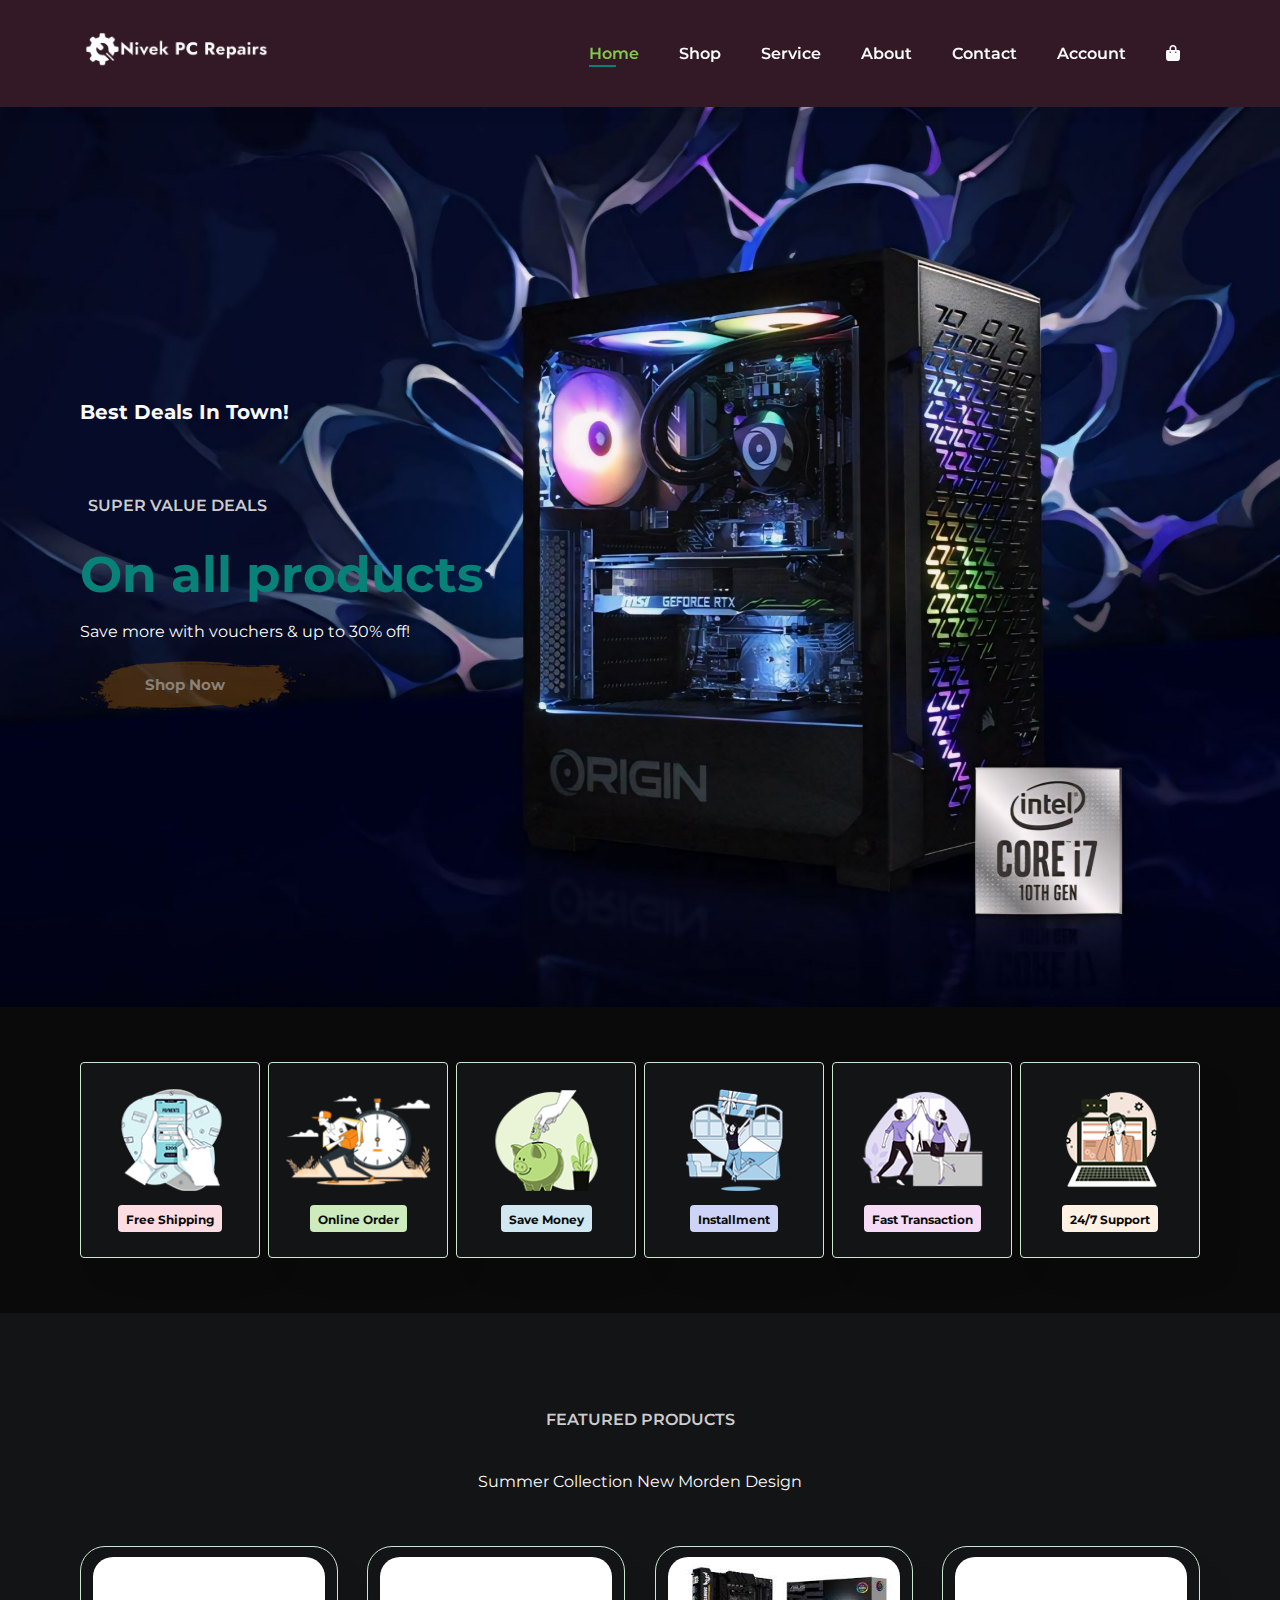
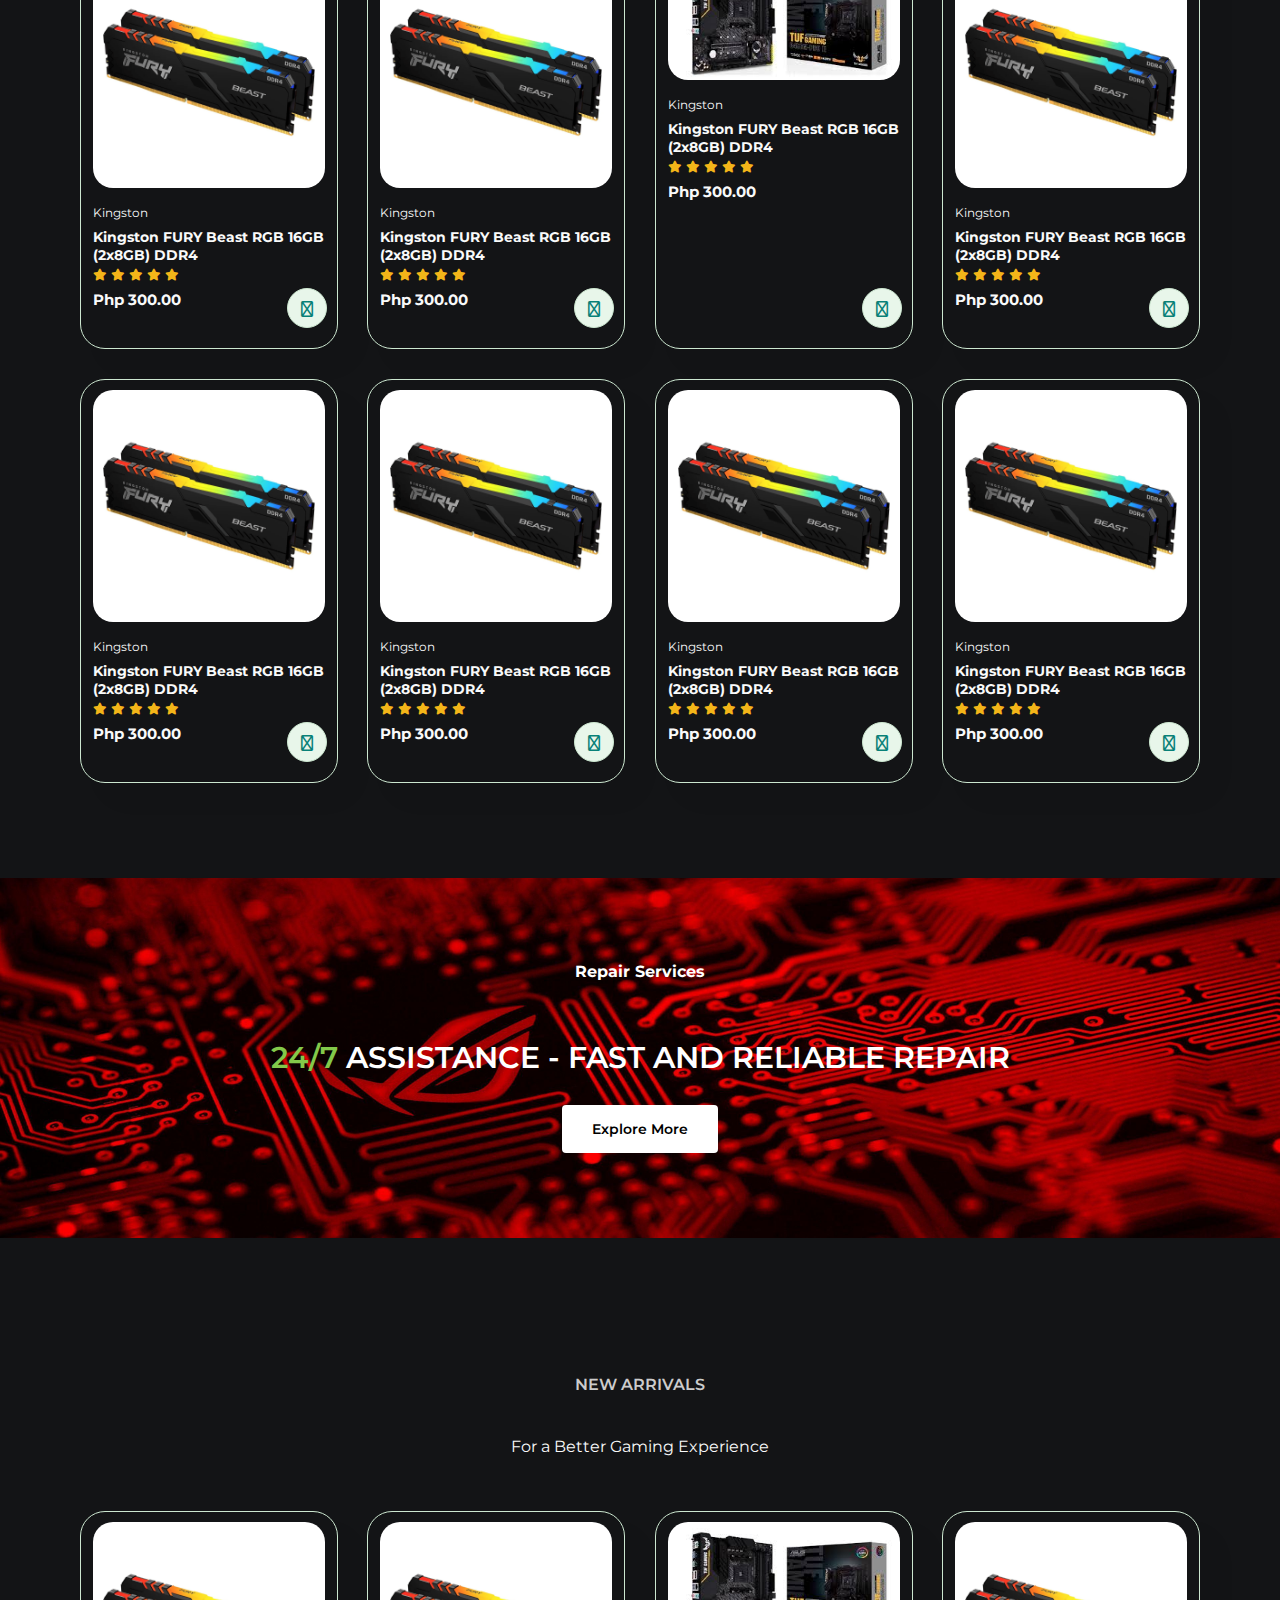
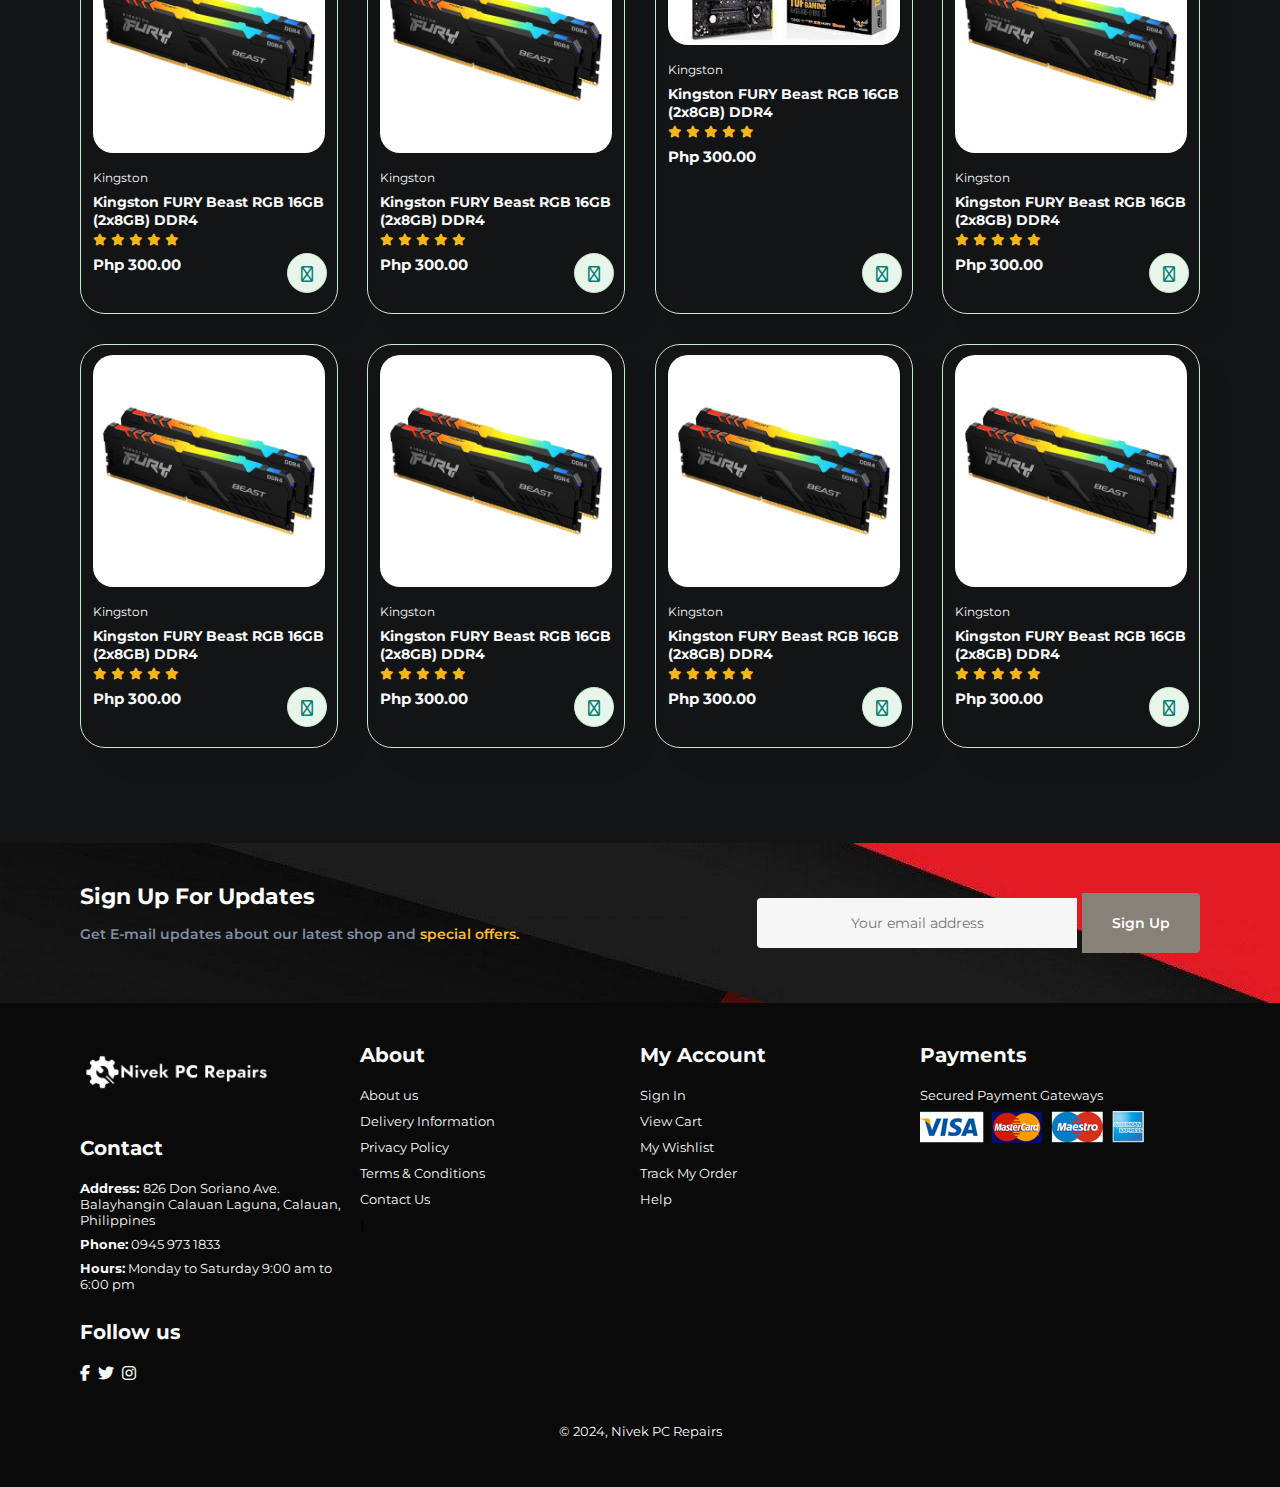
<file: index.html>
<!DOCTYPE html>
<html lang="en">
<head>
    <meta charset="UTF-8">
    <meta name="viewport" content="width=device-width, initial-scale=1.0">
    <link rel="stylesheet" href="style.css">
    <link rel="stylesheet" href="https://cdnjs.cloudflare.com/ajax/libs/font-awesome/6.5.2/css/all.min.css">
    <title>Nivek PC</title>
</head>
<body>
    
    <section id="header">
        <a href="index.html"><img src="logo.png" class="logo" alt="" width="200px"></a>
        <div>
            <ul id="navbar">
                <li><a class = "active" href="index.html">Home</a></li>
                <li><a href="shop.html">Shop</a></li>
                <li><a href="Service.html">Service</a></li>
                <li><a href="about.html">About</a></li>
                <li><a href="contact.html">Contact</a></li>
                <li><a href="account.html">Account</a></li>
                <li id="lg-bag"><a href="cart.html"><i class="fa-solid fa-bag-shopping"></i></a></li>
                <a href="#" id="close"><i class="fa-solid fa-xmark"></i></a>
            </ul>
        </div>
        <div id="mobile">
            <a href="cart.html"><i class="fa-solid fa-bag-shopping"></i></a>
            <i id="bar" class="fa fa-outdent"></i>
        </div>
    </section>

    <section id="hero">
        <h4>Best Deals In Town!</h4>
        <h2>Super value deals</h2>
        <h1>On all products</h1>
        <p>Save more with vouchers & up to 30% off! </p>
        <button>Shop Now</button>
    </section>

    <section id="feature" class="section-p2">
        <div class="fe-box">
            <img src="images/f1.png" alt="">
            <h6>Free Shipping</h6>
        </div>

        <div class="fe-box">
            <img src="images/f2.png" alt="">
            <h6>Online Order</h6>
        </div>

        <div class="fe-box">
            <img src="images/f3.png" alt="">
            <h6>Save Money</h6>
        </div>

        <div class="fe-box">
            <img src="images/f4.png" alt="">
            <h6>Installment</h6>
        </div>

        <div class="fe-box">
            <img src="images/f5.png" alt="">
            <h6>Fast Transaction</h6>
        </div>

        <div class="fe-box">
            <img src="images/f6.png" alt="">
            <h6>24/7 Support</h6>
        </div>
    </section>

    <section id="product1" class="section-p1">
        <h2>Featured Products</h2>
        <p>Summer Collection New Morden Design</p>
        <div class="pro-container">
            <div class="pro">
                <img src="images/p2.png" alt="">
                <div class="des">
                    <span>Kingston</span>
                    <h5>Kingston FURY Beast RGB 16GB (2x8GB) DDR4</h5>
                    <div class="star">
                        <i class="fa fa-star"></i>
                        <i class="fa fa-star"></i>
                        <i class="fa fa-star"></i>
                        <i class="fa fa-star"></i>
                        <i class="fa fa-star"></i>
                    </div>
                    <h4>Php 300.00</h4>
                </div>
                <a href="#"><i class="fa-solid fa-cart-plus cart"></i></a>
            </div>

            <div class="pro">
                <img src="images/p2.png" alt="">
                <div class="des">
                    <span>Kingston</span>
                    <h5>Kingston FURY Beast RGB 16GB (2x8GB) DDR4</h5>
                    <div class="star">
                        <i class="fa fa-star"></i>
                        <i class="fa fa-star"></i>
                        <i class="fa fa-star"></i>
                        <i class="fa fa-star"></i>
                        <i class="fa fa-star"></i>
                    </div>
                    <h4>Php 300.00</h4>
                </div>
                <a href="#"><i class="fa-solid fa-cart-plus cart"></i></a>
            </div>

            <div class="pro">
                <img src="images/p1.jpg" alt="">
                <div class="des">
                    <span>Kingston</span>
                    <h5>Kingston FURY Beast RGB 16GB (2x8GB) DDR4</h5>
                    <div class="star">
                        <i class="fa fa-star"></i>
                        <i class="fa fa-star"></i>
                        <i class="fa fa-star"></i>
                        <i class="fa fa-star"></i>
                        <i class="fa fa-star"></i>
                    </div>
                    <h4>Php 300.00</h4>
                </div>
                <a href="#"><i class="fa-solid fa-cart-plus cart"></i></a>
            </div>

            <div class="pro">
                <img src="images/p2.png" alt="">
                <div class="des">
                    <span>Kingston</span>
                    <h5>Kingston FURY Beast RGB 16GB (2x8GB) DDR4</h5>
                    <div class="star">
                        <i class="fa fa-star"></i>
                        <i class="fa fa-star"></i>
                        <i class="fa fa-star"></i>
                        <i class="fa fa-star"></i>
                        <i class="fa fa-star"></i>
                    </div>
                    <h4>Php 300.00</h4>
                </div>
                <a href="#"><i class="fa-solid fa-cart-plus cart"></i></a>
            </div>

            <div class="pro">
                <img src="images/p2.png" alt="">
                <div class="des">
                    <span>Kingston</span>
                    <h5>Kingston FURY Beast RGB 16GB (2x8GB) DDR4</h5>
                    <div class="star">
                        <i class="fa fa-star"></i>
                        <i class="fa fa-star"></i>
                        <i class="fa fa-star"></i>
                        <i class="fa fa-star"></i>
                        <i class="fa fa-star"></i>
                    </div>
                    <h4>Php 300.00</h4>
                </div>
                <a href="#"><i class="fa-solid fa-cart-plus cart"></i></a>
            </div>

            <div class="pro">
                <img src="images/p2.png" alt="">
                <div class="des">
                    <span>Kingston</span>
                    <h5>Kingston FURY Beast RGB 16GB (2x8GB) DDR4</h5>
                    <div class="star">
                        <i class="fa fa-star"></i>
                        <i class="fa fa-star"></i>
                        <i class="fa fa-star"></i>
                        <i class="fa fa-star"></i>
                        <i class="fa fa-star"></i>
                    </div>
                    <h4>Php 300.00</h4>
                </div>
                <a href="#"><i class="fa-solid fa-cart-plus cart"></i></a>
            </div>

            <div class="pro">
                <img src="images/p2.png" alt="">
                <div class="des">
                    <span>Kingston</span>
                    <h5>Kingston FURY Beast RGB 16GB (2x8GB) DDR4</h5>
                    <div class="star">
                        <i class="fa fa-star"></i>
                        <i class="fa fa-star"></i>
                        <i class="fa fa-star"></i>
                        <i class="fa fa-star"></i>
                        <i class="fa fa-star"></i>
                    </div>
                    <h4>Php 300.00</h4>
                </div>
                <a href="#"><i class="fa-solid fa-cart-plus cart"></i></a>
            </div>

            <div class="pro">
                <img src="images/p2.png" alt="">
                <div class="des">
                    <span>Kingston</span>
                    <h5>Kingston FURY Beast RGB 16GB (2x8GB) DDR4</h5>
                    <div class="star">
                        <i class="fa fa-star"></i>
                        <i class="fa fa-star"></i>
                        <i class="fa fa-star"></i>
                        <i class="fa fa-star"></i>
                        <i class="fa fa-star"></i>
                    </div>
                    <h4>Php 300.00</h4>
                </div>
                <a href="#"><i class="fa-solid fa-cart-plus cart"></i></a>
            </div>
        </div>
    </section>

    <section id="banner" class="section-m1">
        <h4>Repair Services </h4>
        <h2><span>24/7</span> Assistance - Fast and Reliable Repair</h2>
        <button class="normal">Explore More</button>
    </section> 

    <section id="product1" class="section-p1">
        <h2>New Arrivals</h2>
        <p>For a Better Gaming Experience</p>
        <div class="pro-container">
            <div class="pro">
                <img src="images/p2.png" alt="">
                <div class="des">
                    <span>Kingston</span>
                    <h5>Kingston FURY Beast RGB 16GB (2x8GB) DDR4</h5>
                    <div class="star">
                        <i class="fa fa-star"></i>
                        <i class="fa fa-star"></i>
                        <i class="fa fa-star"></i>
                        <i class="fa fa-star"></i>
                        <i class="fa fa-star"></i>
                    </div>
                    <h4>Php 300.00</h4>
                </div>
                <a href="#"><i class="fa-solid fa-cart-plus cart"></i></a>
            </div>

            <div class="pro">
                <img src="images/p2.png" alt="">
                <div class="des">
                    <span>Kingston</span>
                    <h5>Kingston FURY Beast RGB 16GB (2x8GB) DDR4</h5>
                    <div class="star">
                        <i class="fa fa-star"></i>
                        <i class="fa fa-star"></i>
                        <i class="fa fa-star"></i>
                        <i class="fa fa-star"></i>
                        <i class="fa fa-star"></i>
                    </div>
                    <h4>Php 300.00</h4>
                </div>
                <a href="#"><i class="fa-solid fa-cart-plus cart"></i></a>
            </div>

            <div class="pro">
                <img src="images/p1.jpg" alt="">
                <div class="des">
                    <span>Kingston</span>
                    <h5>Kingston FURY Beast RGB 16GB (2x8GB) DDR4</h5>
                    <div class="star">
                        <i class="fa fa-star"></i>
                        <i class="fa fa-star"></i>
                        <i class="fa fa-star"></i>
                        <i class="fa fa-star"></i>
                        <i class="fa fa-star"></i>
                    </div>
                    <h4>Php 300.00</h4>
                </div>
                <a href="#"><i class="fa-solid fa-cart-plus cart"></i></a>
            </div>

            <div class="pro">
                <img src="images/p2.png" alt="">
                <div class="des">
                    <span>Kingston</span>
                    <h5>Kingston FURY Beast RGB 16GB (2x8GB) DDR4</h5>
                    <div class="star">
                        <i class="fa fa-star"></i>
                        <i class="fa fa-star"></i>
                        <i class="fa fa-star"></i>
                        <i class="fa fa-star"></i>
                        <i class="fa fa-star"></i>
                    </div>
                    <h4>Php 300.00</h4>
                </div>
                <a href="#"><i class="fa-solid fa-cart-plus cart"></i></a>
            </div>

            <div class="pro">
                <img src="images/p2.png" alt="">
                <div class="des">
                    <span>Kingston</span>
                    <h5>Kingston FURY Beast RGB 16GB (2x8GB) DDR4</h5>
                    <div class="star">
                        <i class="fa fa-star"></i>
                        <i class="fa fa-star"></i>
                        <i class="fa fa-star"></i>
                        <i class="fa fa-star"></i>
                        <i class="fa fa-star"></i>
                    </div>
                    <h4>Php 300.00</h4>
                </div>
                <a href="#"><i class="fa-solid fa-cart-plus cart"></i></a>
            </div>

            <div class="pro">
                <img src="images/p2.png" alt="">
                <div class="des">
                    <span>Kingston</span>
                    <h5>Kingston FURY Beast RGB 16GB (2x8GB) DDR4</h5>
                    <div class="star">
                        <i class="fa fa-star"></i>
                        <i class="fa fa-star"></i>
                        <i class="fa fa-star"></i>
                        <i class="fa fa-star"></i>
                        <i class="fa fa-star"></i>
                    </div>
                    <h4>Php 300.00</h4>
                </div>
                <a href="#"><i class="fa-solid fa-cart-plus cart"></i></a>
            </div>

            <div class="pro">
                <img src="images/p2.png" alt="">
                <div class="des">
                    <span>Kingston</span>
                    <h5>Kingston FURY Beast RGB 16GB (2x8GB) DDR4</h5>
                    <div class="star">
                        <i class="fa fa-star"></i>
                        <i class="fa fa-star"></i>
                        <i class="fa fa-star"></i>
                        <i class="fa fa-star"></i>
                        <i class="fa fa-star"></i>
                    </div>
                    <h4>Php 300.00</h4>
                </div>
                <a href="#"><i class="fa-solid fa-cart-plus cart"></i></a>
            </div>

            <div class="pro">
                <img src="images/p2.png" alt="">
                <div class="des">
                    <span>Kingston</span>
                    <h5>Kingston FURY Beast RGB 16GB (2x8GB) DDR4</h5>
                    <div class="star">
                        <i class="fa fa-star"></i>
                        <i class="fa fa-star"></i>
                        <i class="fa fa-star"></i>
                        <i class="fa fa-star"></i>
                        <i class="fa fa-star"></i>
                    </div>
                    <h4>Php 300.00</h4>
                </div>
                <a href="#"><i class="fa-solid fa-cart-plus cart"></i></a>
            </div>
        </div>
    </section>

    <section id="newsletter" class="section-p1 section-m2">
        <div class="newstext">
            <h4>Sign Up For Updates</h4>
            <p>Get E-mail updates about our latest shop and <span>special offers.</span>
            </p>
        </div>
        <div class="form">
            <input type="text" placeholder="Your email address">
            <button class="normal">Sign Up</button>
        </div> 
    </section> 

    <footer class="section-p2">
        <div class="col">
            <img class="logo" src="logo.png" alt="" width="200px">
            <h4>Contact</h4>
            <p><strong>Address: </strong> 826 Don Soriano Ave. Balayhangin Calauan Laguna, Calauan, Philippines</p>
            <p><strong>Phone:</strong> 0945 973 1833</p>
            <p><strong>Hours:</strong> Monday to Saturday 9:00 am to 6:00 pm</p>
            <div class="follow">
                <h4>Follow us</h4>
                <div class="icon">
                    <i class="fab fa-facebook-f"></i>
                    <i class="fab fa-twitter"></i>
                    <i class="fab fa-instagram"></i>
                </div>
            </div>
        </div>

        <div class="col">
            <h4>About</h4>
                <a href="#">About us</a>
                <a href="#">Delivery Information</a>
                <a href="#">Privacy Policy</a>
                <a href="#">Terms & Conditions</a>
                <a href="#">Contact Us</a> I
        </div>

        <div class="col">
            <h4>My Account</h4>
            <a href="#">Sign In</a>
            <a href="#">View Cart</a>
            <a href="#">My Wishlist</a>
            <a href="#">Track My Order</a>
            <a href="#">Help</a>
        </div>

        <div class="col install">
            <h4>Payments</h4>
            <p>Secured Payment Gateways </p>
            <img src="images/pay.png" alt="">
        </div>

        <div class="copyright">
            <p class="copyright-text">© 2024, Nivek PC Repairs</p>
        </div>
    </footer>


    <script src="script.js"></SCript>
</body>
</html>
</file>
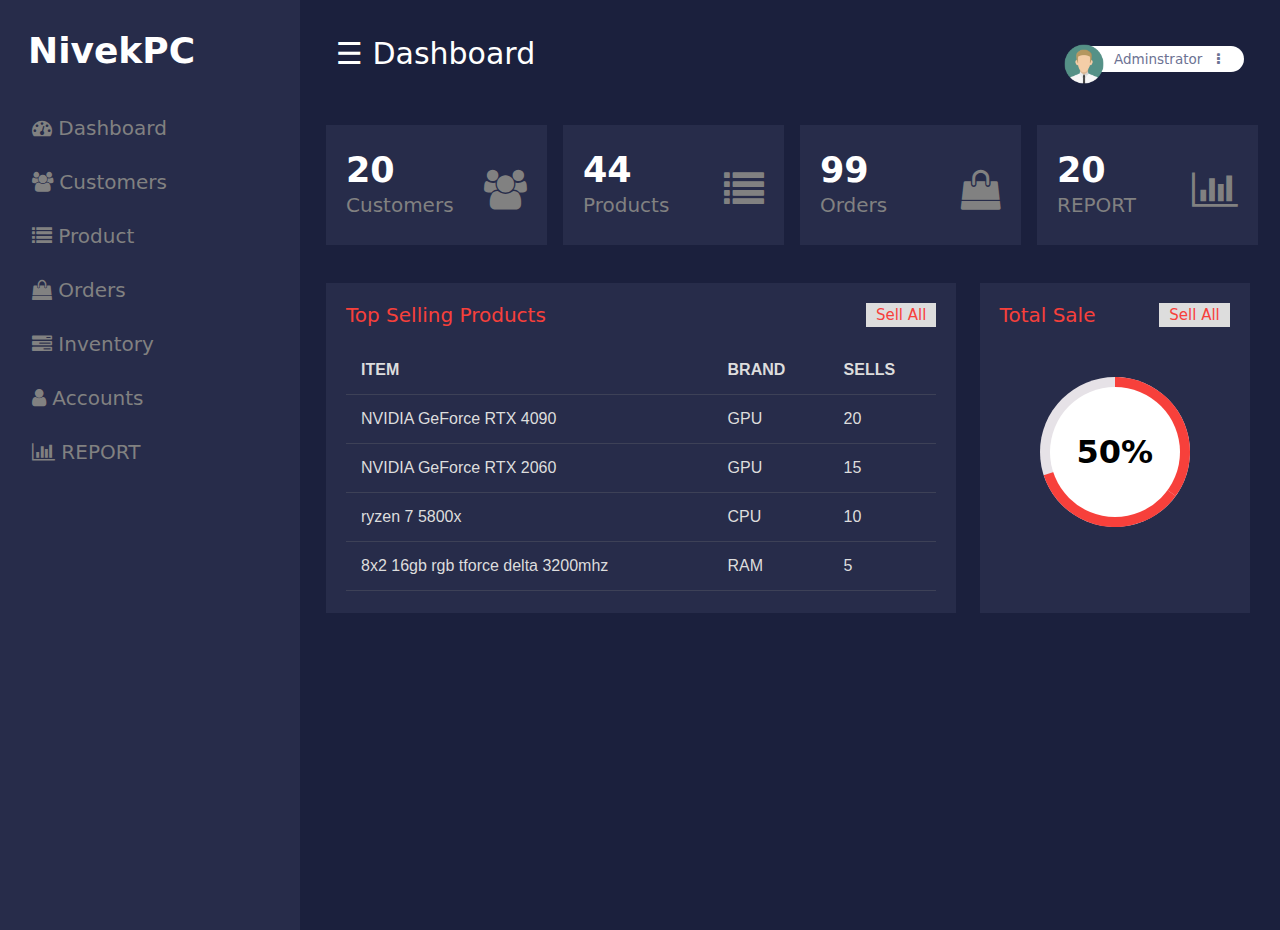
<file: admindashboard.html>
<!Doctype HTML>
	<html>
	<head>
		<title>Admin - Dashboard</title>
		<link rel="stylesheet" href="adminpanel.css" type="text/css"/>
		<link rel="stylesheet" href="https://cdnjs.cloudflare.com/ajax/libs/font-awesome/5.15.4/css/all.min.css">
        <link rel="stylesheet" href="https://cdnjs.cloudflare.com/ajax/libs/font-awesome/4.7.0/css/font-awesome.min.css">
	</head>


	<body>
		
		<div id="mySidenav" class="sidenav">
		<p class="logo">NivekPC</p>
	  <a href="admindashboard.html" class="icon-a"><i class="fa fa-dashboard icons"></i>   Dashboard</a>
	  <a href="#"class="icon-a"><i class="fa fa-users icons"></i>   Customers</a>
	  <a href="manage_product.html"class="icon-a"><i class="fa fa-list icons"></i>   Product</a>
	  <a href="#"class="icon-a"><i class="fa fa-shopping-bag icons"></i>   Orders</a>
	  <a href="#"class="icon-a"><i class="fa fa-tasks icons"></i>   Inventory</a>
	  <a href="#"class="icon-a"><i class="fa fa-user icons"></i>   Accounts</a>
	  <a href="#"class="icon-a"><i class="fa fa-chart-bar"></i>  REPORT</a>

	</div>
	<div id="main">

		<div class="head">
			<div class="col-div-6">
	<span style="font-size:30px;cursor:pointer; color: white;" class="nav"  >☰ Dashboard</span>
	<span style="font-size:30px;cursor:pointer; color: white;" class="nav2"  >☰ Dashboard</span>
	</div>
		
		<div class="col-div-6">
            
            <div class="profile">

                <img src="avatar.png" class="pro-img" />
                <p>Adminstrator <i class="fa fa-ellipsis-v dots" aria-hidden="true"></i></p>
                <div class="profile-div">
                    <p><i class="fa fa-user"></i>   Profile</p>
                    <p><i class="fa fa-cogs"></i>   Settings</p>
                    <p><i class="fa fa-power-off"></i>   Log Out</p>
                </div>
            </div>
	</div>
		<div class="clearfix"></div>
	</div>

		<div class="clearfix"></div>
		<br/>
		
		<div class="col-div-3">
			<div class="box">
				<p>20<br/><span>Customers</span></p>
				<i class="fa fa-users box-icon"></i>
			</div>
		</div>
		<div class="col-div-3">
			<div class="box">
				<p>44<br/><span>Products</span></p>
				<i class="fa fa-list box-icon"></i>
			</div>
		</div>
		<div class="col-div-3">
			<div class="box">
				<p>99<br/><span>Orders</span></p>
				<i class="fa fa-shopping-bag box-icon"></i>
			</div>
		</div>
		<div class="col-div-3">
			<div class="box">
				<p>20<br/><span>REPORT</span></p>
                <i class="fa fa-chart-bar box-icon"></i>
			</div>
		</div>
		<div class="clearfix"></div>
		<br/><br/>
		<div class="col-div-8">
			<div class="box-8">
			<div class="content-box">
				<p>Top Selling Products <span>Sell All</span></p>
				<br/>
				<table>
	  <tr>
	    <th>ITEM</th>
	    <th>BRAND</th>
	    <th>SELLS</th>
	  </tr>
	  <tr>
	    <td>NVIDIA GeForce RTX 4090	</td>
	    <td>GPU</td>
	    <td>20</td>
	  </tr>
	  <tr>
	    <td>NVIDIA GeForce RTX 2060 </td>
	    <td>GPU</td>
	    <td>15</td>
	  </tr>
	  <tr>
	    <td>ryzen 7 5800x</td>
	    <td>CPU</td>
	    <td>10</td>
	  </tr>
	  <tr>
	    <td>8x2 16gb rgb tforce delta 3200mhz</td>
	    <td>RAM</td>
	    <td>5</td>
	  </tr>
	  
	  
	</table>
			</div>
		</div>
		</div>

		<div class="col-div-4">
			<div class="box-4">
			<div class="content-box">
				<p>Total Sale <span>Sell All</span></p>

				<div class="circle-wrap">
	    <div class="circle">
	      <div class="mask full">
	        <div class="fill"></div>
	      </div>
	      <div class="mask half">
	        <div class="fill"></div>
	      </div>
	      <div class="inside-circle"> 50% </div>
	    </div>
	  </div>
			</div>
		</div>
		</div>
			
		<div class="clearfix"></div>
	</div>


	<script src="https://ajax.googleapis.com/ajax/libs/jquery/3.5.1/jquery.min.js"></script>
    
	<script src="adminpanel.js"></script>

	</body>
	</html>
</file>
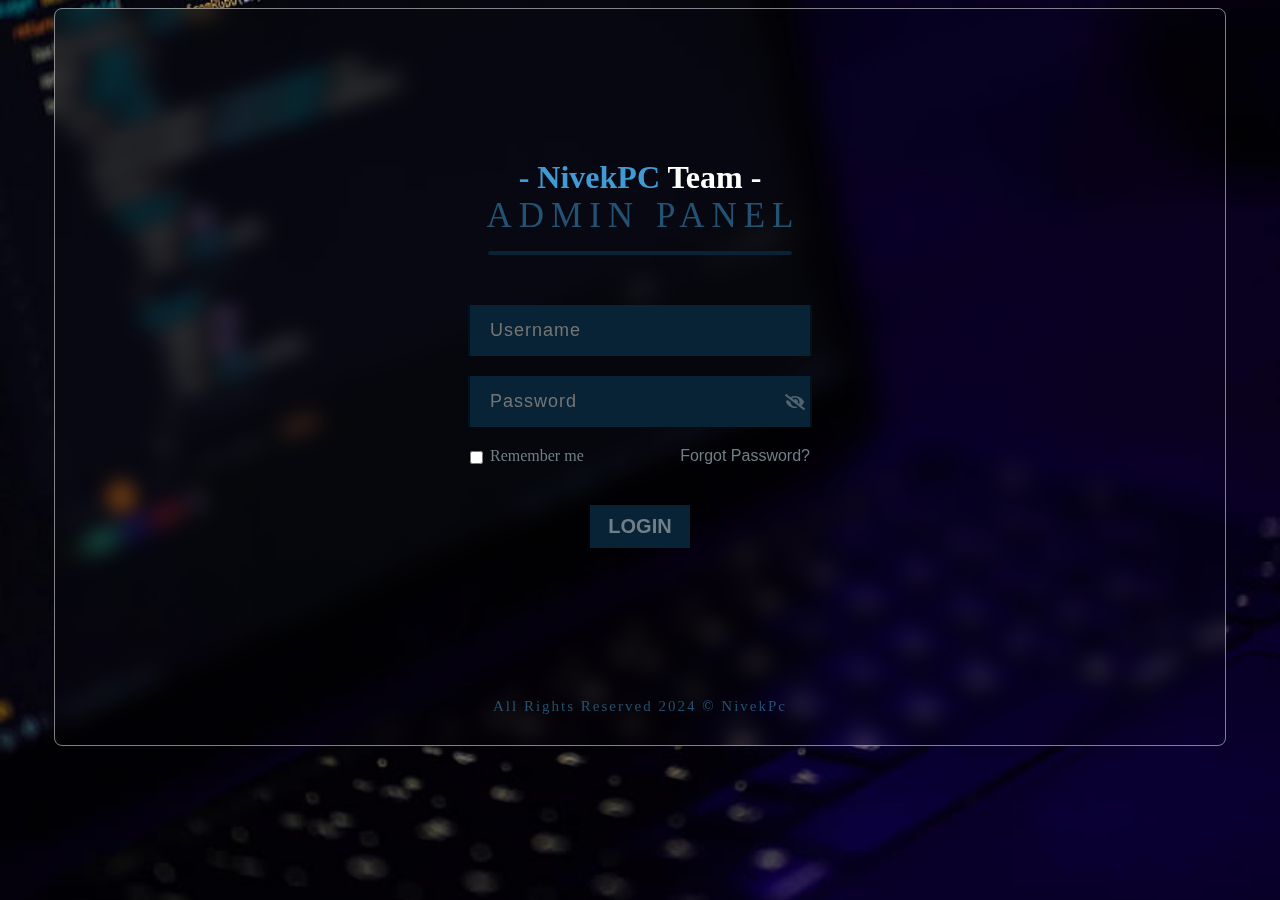
<file: adminlogin.html>
<!DOCTYPE html>
<html lang="en">
<head>
    <meta charset="UTF-8">
    <meta name="viewport" content="width=device-width, initial-scale=1.0">
    <title>NivekPc - Admin Login </title>
    <link rel="stylesheet" href="adminlog.css">
    <link rel="stylesheet" href="https://cdnjs.cloudflare.com/ajax/libs/font-awesome/5.15.4/css/all.min.css">

  
</head>
<body>
    <div class="container">
       
        <div class="heading">
          <span class="span1">
            - NivekPC
            <span>
              Team -
            </span>
          </span>
          <br/>
          <span class="span2">
            admin panel
          </span>
          <hr/>
        </div>
       
      
      
        <form id="loginForm" action="admindashboard.html">
        
          <input id="usernameInput" class="user" type="text" lang="en" maxlength="28" placeholder="Username"/>
        
      
         
          <div class="password-container">
            <input id="passwordInput" class="pass" type="password" lang="en" maxlength="16" placeholder="Password"/>
           
            <i class="fas fa-eye-slash toggle-password" style="right: 420px;"></i>
          </div>
          
      
          <div class="remdiv">
           
            <input class="remcheck" type="checkbox" name="remember" />
            <span class="remspan">
                 Remember me
            </span>
            
      
          
            <span class="forgot">
              <a href="#">forgot password?</a>
            </span>
           
          </div>
      
          <input class="submit" type="submit" value="login" />
          <span id="errorMessage" style="color: red; display: none;">Invalid username or password</span>
        </form>
        
      
    
        <div class="bydiv">
          <span>
            All rights reserved 2024 &copy; NivekPc
          </span>
        </div>
       
    </div>
<script src="adminlogin.js"></script>
</body>
</html>
</file>
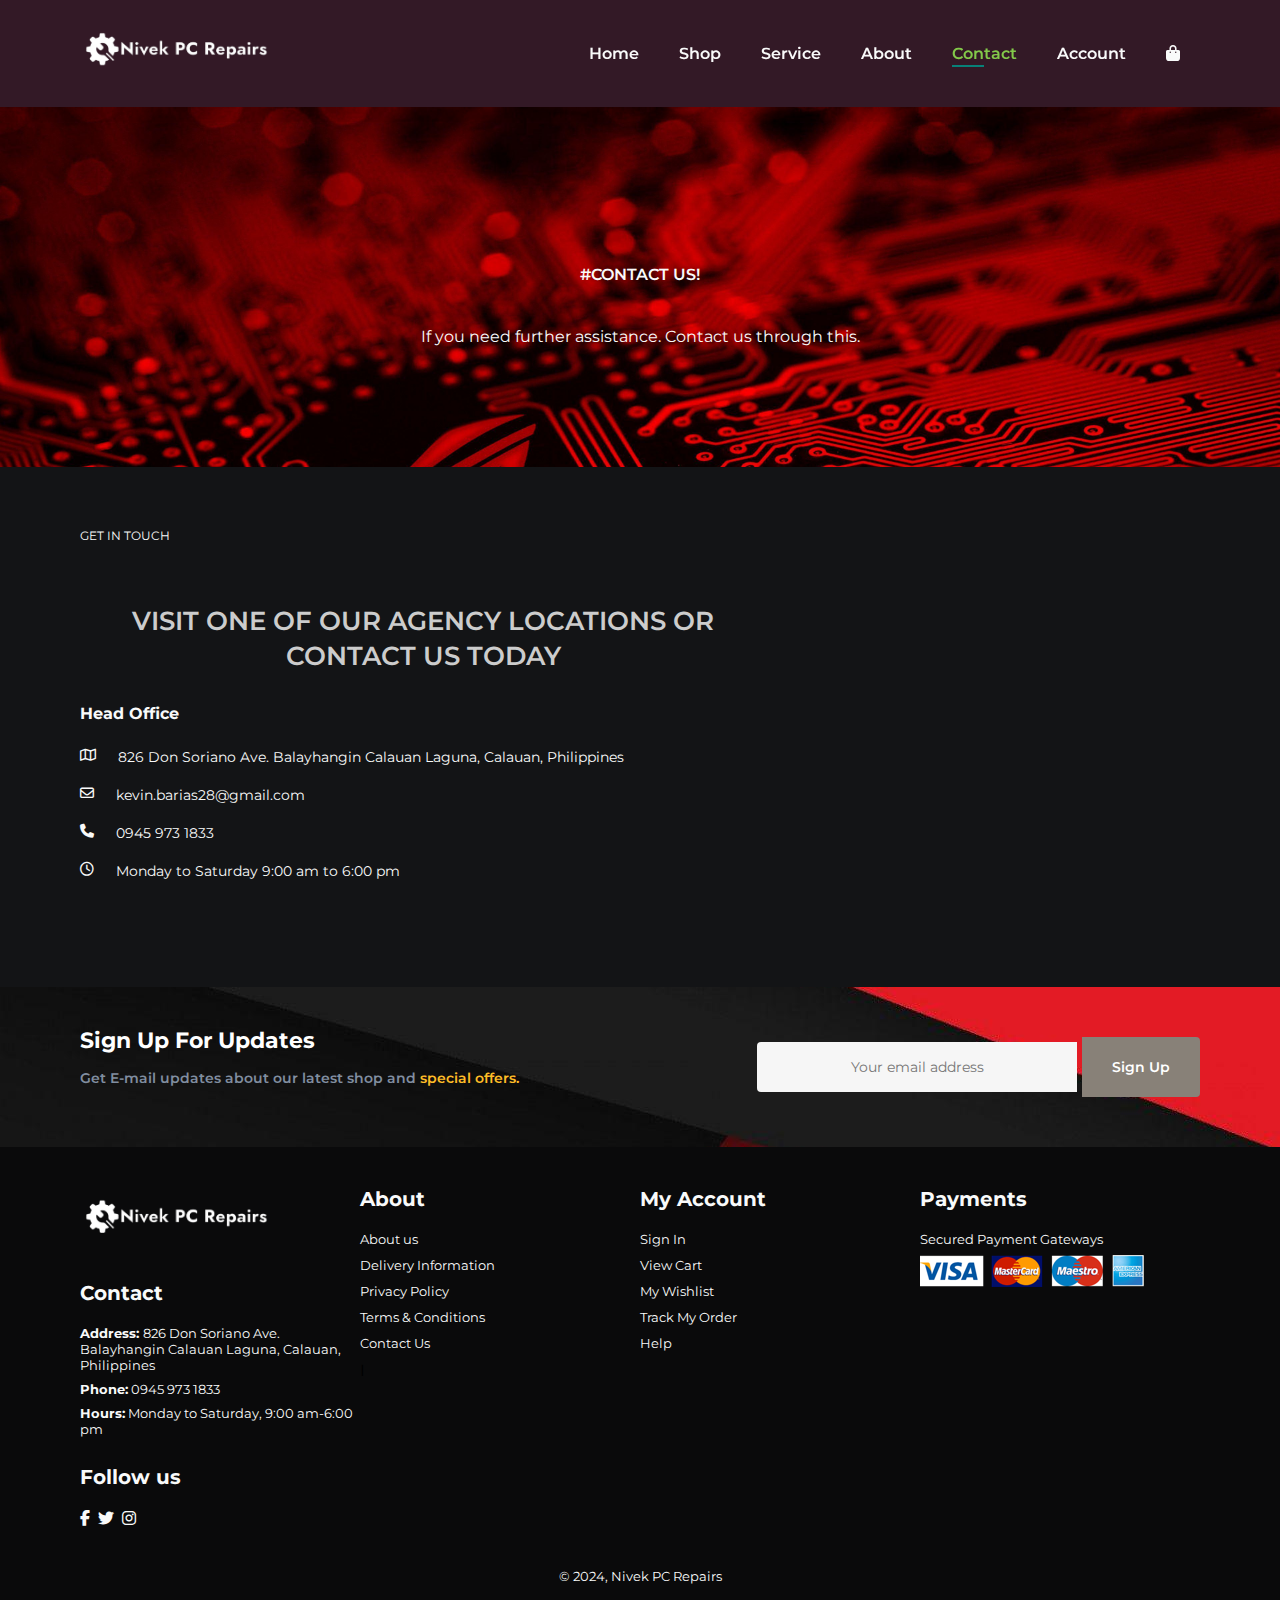
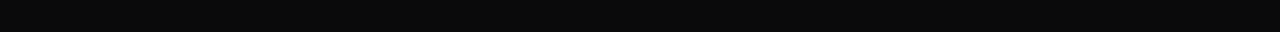
<file: contact.html>
<!DOCTYPE html>
<html lang="en">
<head>
    <meta charset="UTF-8">
    <meta name="viewport" content="width=device-width, initial-scale=1.0">
    <link rel="stylesheet" href="style.css">
    <link rel="stylesheet" href="https://cdnjs.cloudflare.com/ajax/libs/font-awesome/6.5.2/css/all.min.css">
    <title>Nivek PC</title>
</head>
<body>
    
    <section id="header">
        <a href="index.html"><img src="logo.png" class="logo" alt="" width="200px"></a>
        <div>
            <ul id="navbar">
                <li><a href="index.html">Home</a></li>
                <li><a href="shop.html">Shop</a></li>
                <li><a href="Service.html">Service</a></li>
                <li><a href="about.html">About</a></li>
                <li><a class = "active" href="contact.html">Contact</a></li>
                <li><a href="account.html">Account</a></li>
                <li id="lg-bag"><a href="cart.html"><i class="fa-solid fa-bag-shopping"></i></a></li>
                <a href="#" id="close"><i class="fa-solid fa-xmark"></i></a>
            </ul>
        </div>
        <div id="mobile">
            <a href="cart.html"><i class="fa-solid fa-bag-shopping"></i></a>
            <i id="bar" class="fa fa-outdent"></i>
        </div>
    </section>

    <section id="page-header" class="contact-header">
           <h2>#Contact Us!</h2>
        <p>If you need further assistance. Contact us through this.</p>
     </section>


     <section id="contact-details" class="section-p1">
        <div class="details">
            <span>GET IN TOUCH</span>
            <h2>Visit one of our agency locations or contact us today</h2>
            <h3>Head Office</h3>
            <div>
                <li>
                    <i class="fa-regular fa-map"></i>
                    <p>826 Don Soriano Ave. Balayhangin Calauan Laguna, Calauan, Philippines</p>
                </li>

                <li>
                    <i class="fa-regular fa-envelope"></i>
                    <p>kevin.barias28@gmail.com</p>
                </li>
                
                <li>
                    <i class="fa-solid fa-phone"></i>
                    <p>0945 973 1833</p>
                </li>

                <li>
                    <i class="fa-regular fa-clock"></i>
                    <p>Monday to Saturday 9:00 am to 6:00 pm</p>
                </li>
            </div>
        </div>

        <div class="map">
            <iframe src="https://www.google.com/maps/embed?pb=!1m18!1m12!1m3!1d3869.009830168008!2d121.30271007486333!3d14.13551948629754!2m3!1f0!2f0!3f0!3m2!1i1024!2i768!4f13.1!3m3!1m2!1s0x33bd5d3eb5847f9f%3A0xd3f0c85622b0d844!2sNaning%20Clan%20Surveilance%20Services!5e0!3m2!1sen!2sph!4v1712203060406!5m2!1sen!2sph" width="600" height="450" style="border:0;" allowfullscreen="" loading="lazy" referrerpolicy="no-referrer-when-downgrade"></iframe>

        </div>

      </section>


  <section id="newsletter" class="section-p1 section-m2">
    <div class="newstext">
        <h4>Sign Up For Updates</h4>
        <p>Get E-mail updates about our latest shop and <span>special offers.</span>
        </p>
    </div>
    <div class="form">
        <input type="text" placeholder="Your email address">
        <button class="normal">Sign Up</button>
    </div> 
  </section> 


    <footer class="section-p2">
        <div class="col">
            <img class="logo" src="logo.png" alt="" width="200px">
            <h4>Contact</h4>
            <p><strong>Address: </strong> 826 Don Soriano Ave. Balayhangin Calauan Laguna, Calauan, Philippines</p>
            <p><strong>Phone:</strong> 0945 973 1833</p>
            <p><strong>Hours:</strong> Monday to Saturday, 9:00 am-6:00 pm</p>
            <div class="follow">
                <h4>Follow us</h4>
                <div class="icon">
                    <i class="fab fa-facebook-f"></i>
                    <i class="fab fa-twitter"></i>
                    <i class="fab fa-instagram"></i>
                </div>
            </div>
        </div>

        <div class="col">
            <h4>About</h4>
                <a href="#">About us</a>
                <a href="#">Delivery Information</a>
                <a href="#">Privacy Policy</a>
                <a href="#">Terms & Conditions</a>
                <a href="#">Contact Us</a> I
        </div>

        <div class="col">
            <h4>My Account</h4>
            <a href="#">Sign In</a>
            <a href="#">View Cart</a>
            <a href="#">My Wishlist</a>
            <a href="#">Track My Order</a>
            <a href="#">Help</a>
        </div>

        <div class="col install">
            <h4>Payments</h4>
            <p>Secured Payment Gateways </p>
            <img src="images/pay.png" alt="">
        </div>

        <div class="copyright">
            <p class="copyright-text">© 2024, Nivek PC Repairs</p>
        </div>
    </footer>


    <script src="script.js"></SCript>
</body>
</html>
</file>
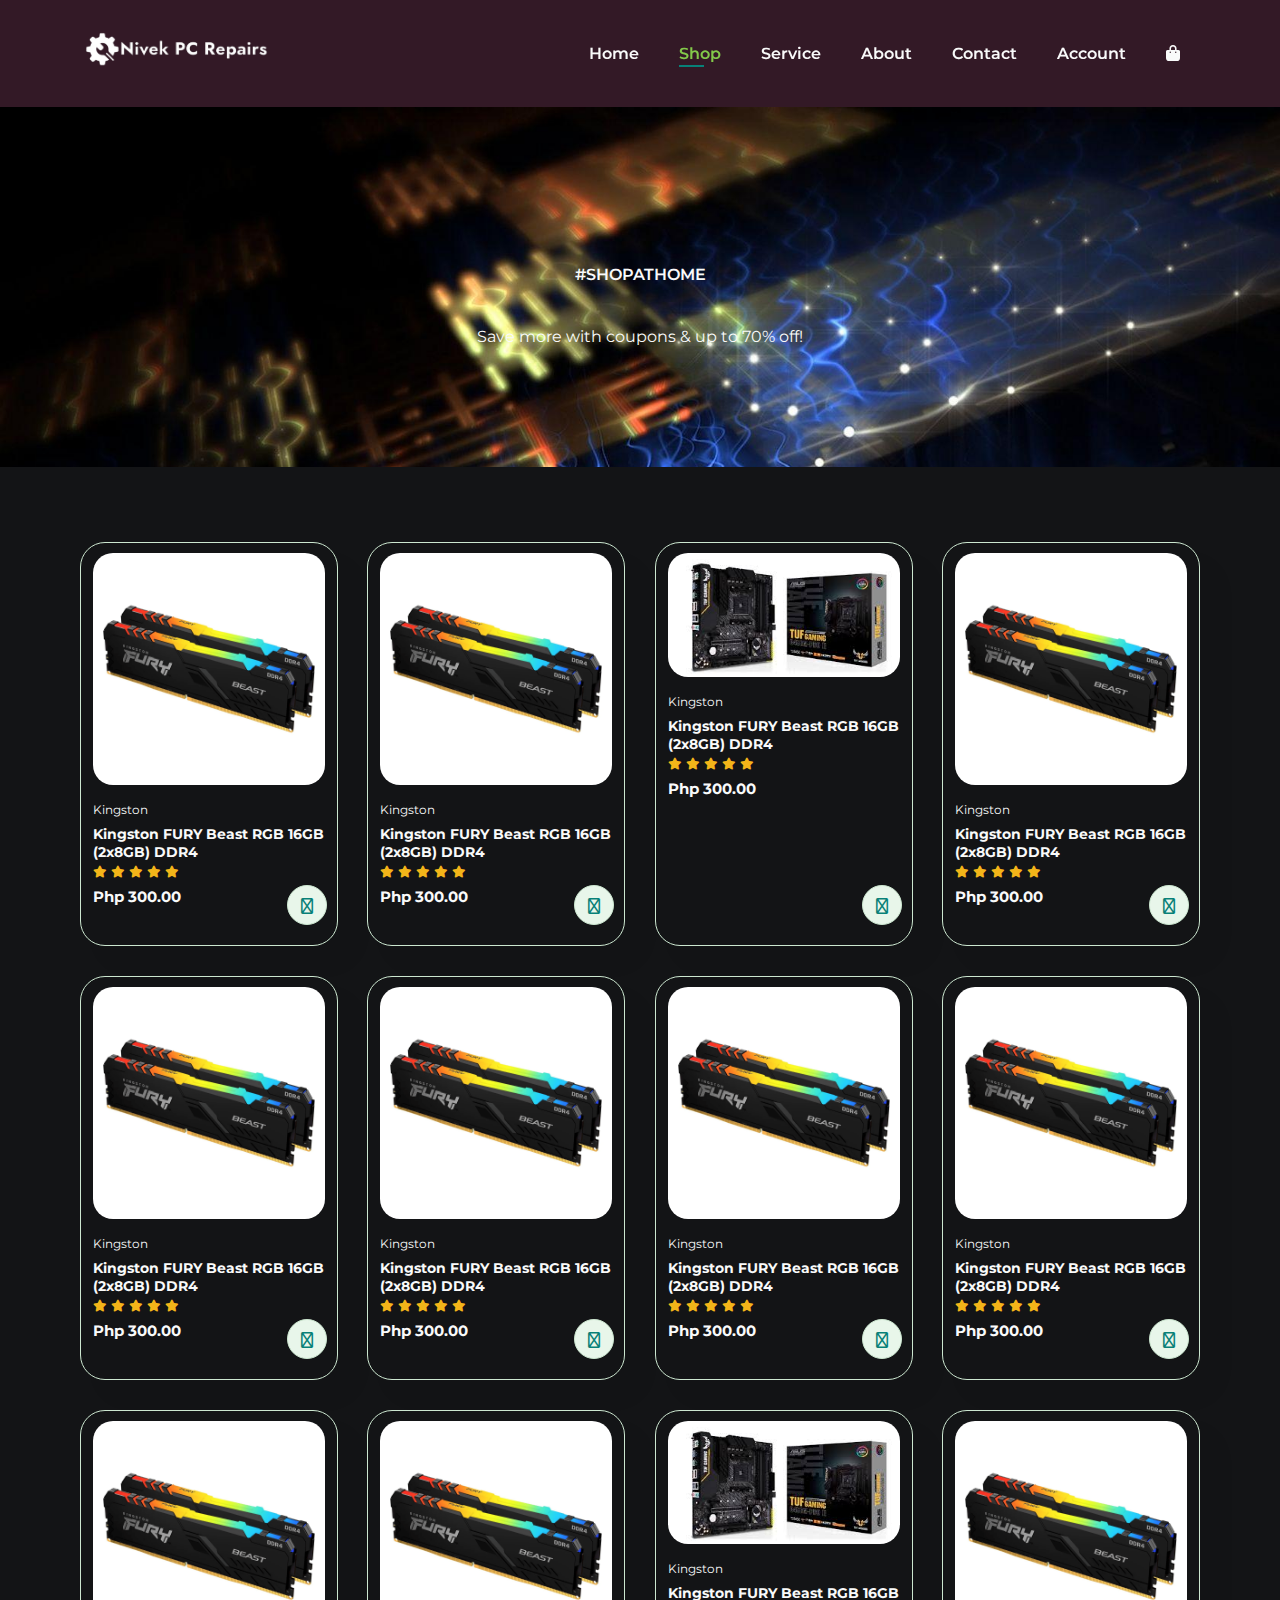
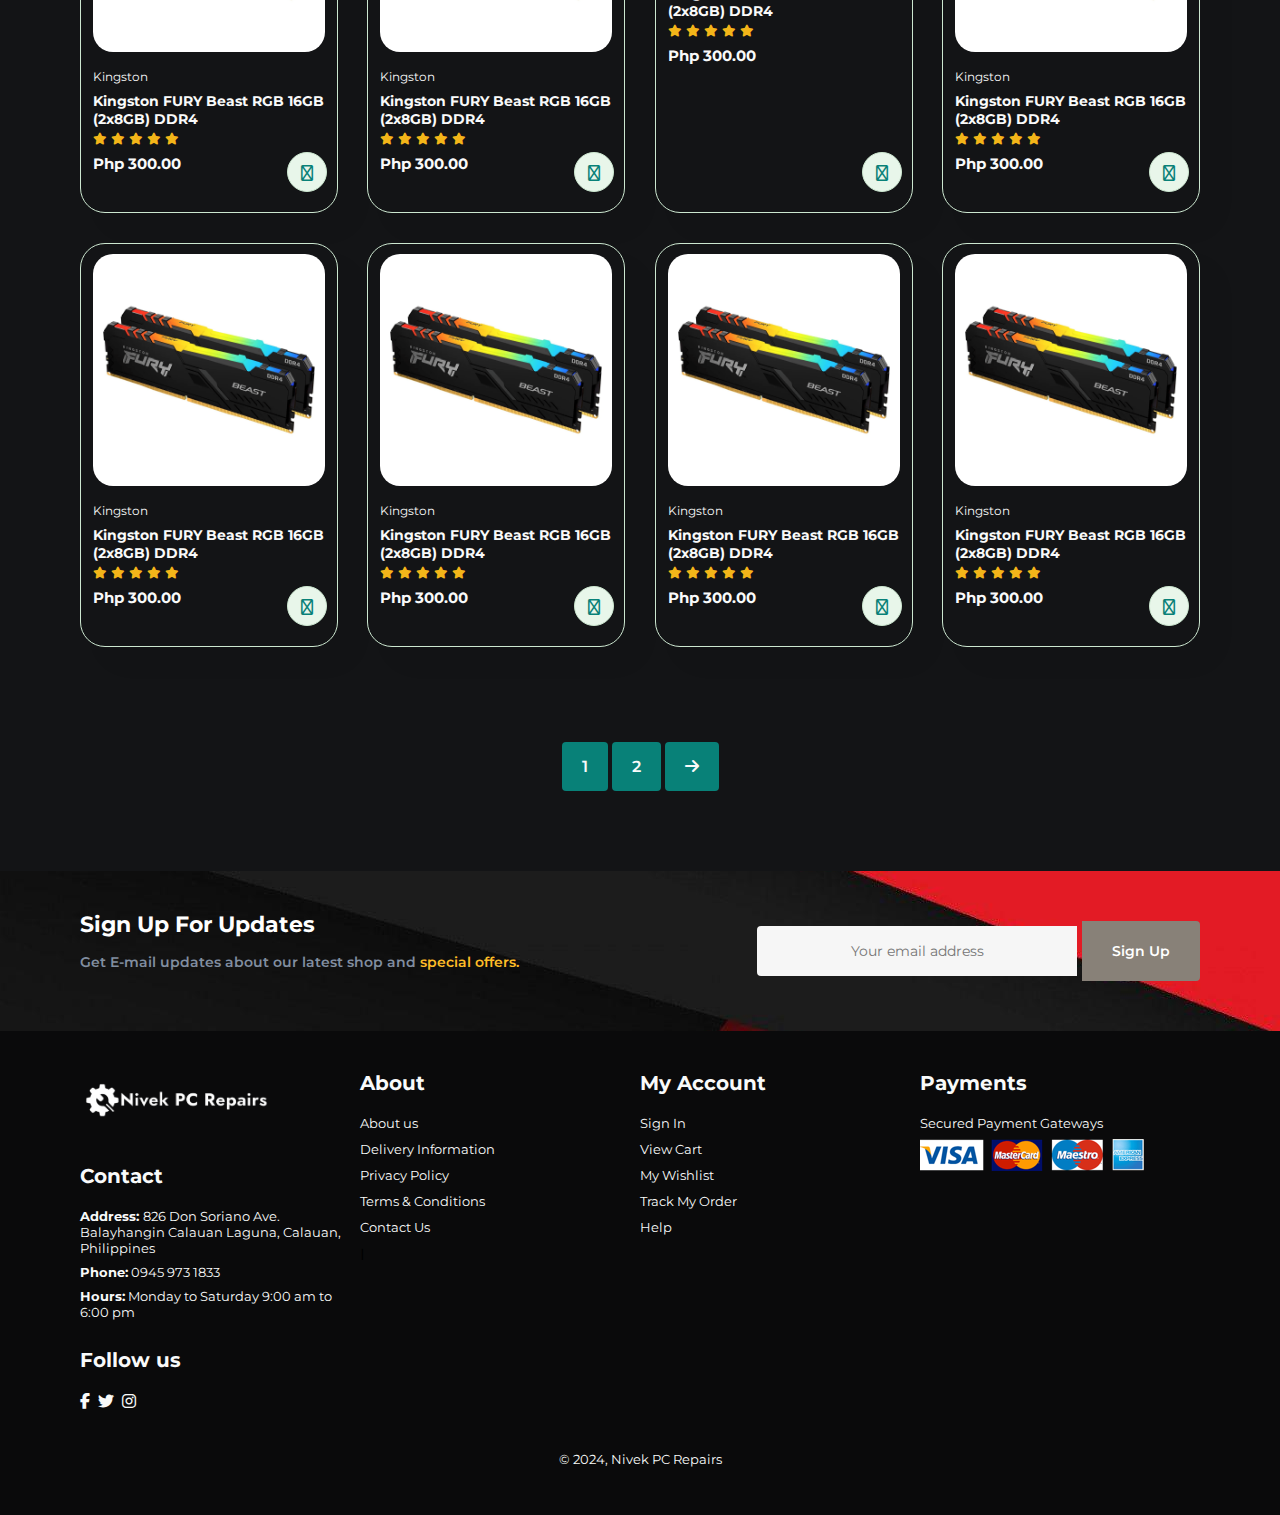
<file: shop.html>
<!DOCTYPE html>
<html lang="en">
<head>
    <meta charset="UTF-8">
    <meta name="viewport" content="width=device-width, initial-scale=1.0">
    <link rel="stylesheet" href="style.css">
    <link rel="stylesheet" href="https://cdnjs.cloudflare.com/ajax/libs/font-awesome/6.5.2/css/all.min.css">
    <title>Nivek PC</title>
</head>
<body>
    
    <section id="header">
        <a href="index.html"><img src="logo.png" class="logo" alt="" width="200px"></a>
        <div>
            <ul id="navbar">
                <li><a href="index.html">Home</a></li>
                <li><a class = "active" href="shop.html">Shop</a></li>
                <li><a href="Service.html">Service</a></li>
                <li><a href="about.html">About</a></li>
                <li><a href="contact.html">Contact</a></li>
                <li><a href="account.html">Account</a></li>
                <li id="lg-bag"><a href="cart.html"><i class="fa-solid fa-bag-shopping"></i></a></li>
                <a href="#" id="close"><i class="fa-solid fa-xmark"></i></a>
            </ul>
        </div>
        <div id="mobile">
            <a href="cart.html"><i class="fa-solid fa-bag-shopping"></i></a>
            <i id="bar" class="fa fa-outdent"></i>
        </div>
    </section>

    <section id="page-header">
        <h2>#shopathome</h2>
        <p>Save more with coupons & up to 70% off! </p>
    </section>

    <section id="product1" class="section-p1">
        <div class="pro-container">
            <div class="pro" onclick="window.location.href='sproduct.html'">
                <img src="images/p2.png" alt="">
                <div class="des">
                    <span>Kingston</span>
                    <h5>Kingston FURY Beast RGB 16GB (2x8GB) DDR4</h5>
                    <div class="star">
                        <i class="fa fa-star"></i>
                        <i class="fa fa-star"></i>
                        <i class="fa fa-star"></i>
                        <i class="fa fa-star"></i>
                        <i class="fa fa-star"></i>
                    </div>
                    <h4>Php 300.00</h4>
                </div>
                <a href="#"><i class="fa-solid fa-cart-plus cart"></i></a>
            </div>

            <div class="pro">
                <img src="images/p2.png" alt="">
                <div class="des">
                    <span>Kingston</span>
                    <h5>Kingston FURY Beast RGB 16GB (2x8GB) DDR4</h5>
                    <div class="star">
                        <i class="fa fa-star"></i>
                        <i class="fa fa-star"></i>
                        <i class="fa fa-star"></i>
                        <i class="fa fa-star"></i>
                        <i class="fa fa-star"></i>
                    </div>
                    <h4>Php 300.00</h4>
                </div>
                <a href="#"><i class="fa-solid fa-cart-plus cart"></i></a>
            </div>

            <div class="pro">
                <img src="images/p1.jpg" alt="">
                <div class="des">
                    <span>Kingston</span>
                    <h5>Kingston FURY Beast RGB 16GB (2x8GB) DDR4</h5>
                    <div class="star">
                        <i class="fa fa-star"></i>
                        <i class="fa fa-star"></i>
                        <i class="fa fa-star"></i>
                        <i class="fa fa-star"></i>
                        <i class="fa fa-star"></i>
                    </div>
                    <h4>Php 300.00</h4>
                </div>
                <a href="#"><i class="fa-solid fa-cart-plus cart"></i></a>
            </div>

            <div class="pro">
                <img src="images/p2.png" alt="">
                <div class="des">
                    <span>Kingston</span>
                    <h5>Kingston FURY Beast RGB 16GB (2x8GB) DDR4</h5>
                    <div class="star">
                        <i class="fa fa-star"></i>
                        <i class="fa fa-star"></i>
                        <i class="fa fa-star"></i>
                        <i class="fa fa-star"></i>
                        <i class="fa fa-star"></i>
                    </div>
                    <h4>Php 300.00</h4>
                </div>
                <a href="#"><i class="fa-solid fa-cart-plus cart"></i></a>
            </div>

            <div class="pro">
                <img src="images/p2.png" alt="">
                <div class="des">
                    <span>Kingston</span>
                    <h5>Kingston FURY Beast RGB 16GB (2x8GB) DDR4</h5>
                    <div class="star">
                        <i class="fa fa-star"></i>
                        <i class="fa fa-star"></i>
                        <i class="fa fa-star"></i>
                        <i class="fa fa-star"></i>
                        <i class="fa fa-star"></i>
                    </div>
                    <h4>Php 300.00</h4>
                </div>
                <a href="#"><i class="fa-solid fa-cart-plus cart"></i></a>
            </div>

            <div class="pro">
                <img src="images/p2.png" alt="">
                <div class="des">
                    <span>Kingston</span>
                    <h5>Kingston FURY Beast RGB 16GB (2x8GB) DDR4</h5>
                    <div class="star">
                        <i class="fa fa-star"></i>
                        <i class="fa fa-star"></i>
                        <i class="fa fa-star"></i>
                        <i class="fa fa-star"></i>
                        <i class="fa fa-star"></i>
                    </div>
                    <h4>Php 300.00</h4>
                </div>
                <a href="#"><i class="fa-solid fa-cart-plus cart"></i></a>
            </div>

            <div class="pro">
                <img src="images/p2.png" alt="">
                <div class="des">
                    <span>Kingston</span>
                    <h5>Kingston FURY Beast RGB 16GB (2x8GB) DDR4</h5>
                    <div class="star">
                        <i class="fa fa-star"></i>
                        <i class="fa fa-star"></i>
                        <i class="fa fa-star"></i>
                        <i class="fa fa-star"></i>
                        <i class="fa fa-star"></i>
                    </div>
                    <h4>Php 300.00</h4>
                </div>
                <a href="#"><i class="fa-solid fa-cart-plus cart"></i></a>
            </div>

            <div class="pro">
                <img src="images/p2.png" alt="">
                <div class="des">
                    <span>Kingston</span>
                    <h5>Kingston FURY Beast RGB 16GB (2x8GB) DDR4</h5>
                    <div class="star">
                        <i class="fa fa-star"></i>
                        <i class="fa fa-star"></i>
                        <i class="fa fa-star"></i>
                        <i class="fa fa-star"></i>
                        <i class="fa fa-star"></i>
                    </div>
                    <h4>Php 300.00</h4>
                </div>
                <a href="#"><i class="fa-solid fa-cart-plus cart"></i></a>
            </div>

            <div class="pro">
                <img src="images/p2.png" alt="">
                <div class="des">
                    <span>Kingston</span>
                    <h5>Kingston FURY Beast RGB 16GB (2x8GB) DDR4</h5>
                    <div class="star">
                        <i class="fa fa-star"></i>
                        <i class="fa fa-star"></i>
                        <i class="fa fa-star"></i>
                        <i class="fa fa-star"></i>
                        <i class="fa fa-star"></i>
                    </div>
                    <h4>Php 300.00</h4>
                </div>
                <a href="#"><i class="fa-solid fa-cart-plus cart"></i></a>
            </div>

            <div class="pro">
                <img src="images/p2.png" alt="">
                <div class="des">
                    <span>Kingston</span>
                    <h5>Kingston FURY Beast RGB 16GB (2x8GB) DDR4</h5>
                    <div class="star">
                        <i class="fa fa-star"></i>
                        <i class="fa fa-star"></i>
                        <i class="fa fa-star"></i>
                        <i class="fa fa-star"></i>
                        <i class="fa fa-star"></i>
                    </div>
                    <h4>Php 300.00</h4>
                </div>
                <a href="#"><i class="fa-solid fa-cart-plus cart"></i></a>
            </div>

            <div class="pro">
                <img src="images/p1.jpg" alt="">
                <div class="des">
                    <span>Kingston</span>
                    <h5>Kingston FURY Beast RGB 16GB (2x8GB) DDR4</h5>
                    <div class="star">
                        <i class="fa fa-star"></i>
                        <i class="fa fa-star"></i>
                        <i class="fa fa-star"></i>
                        <i class="fa fa-star"></i>
                        <i class="fa fa-star"></i>
                    </div>
                    <h4>Php 300.00</h4>
                </div>
                <a href="#"><i class="fa-solid fa-cart-plus cart"></i></a>
            </div>

            <div class="pro">
                <img src="images/p2.png" alt="">
                <div class="des">
                    <span>Kingston</span>
                    <h5>Kingston FURY Beast RGB 16GB (2x8GB) DDR4</h5>
                    <div class="star">
                        <i class="fa fa-star"></i>
                        <i class="fa fa-star"></i>
                        <i class="fa fa-star"></i>
                        <i class="fa fa-star"></i>
                        <i class="fa fa-star"></i>
                    </div>
                    <h4>Php 300.00</h4>
                </div>
                <a href="#"><i class="fa-solid fa-cart-plus cart"></i></a>
            </div>

            <div class="pro">
                <img src="images/p2.png" alt="">
                <div class="des">
                    <span>Kingston</span>
                    <h5>Kingston FURY Beast RGB 16GB (2x8GB) DDR4</h5>
                    <div class="star">
                        <i class="fa fa-star"></i>
                        <i class="fa fa-star"></i>
                        <i class="fa fa-star"></i>
                        <i class="fa fa-star"></i>
                        <i class="fa fa-star"></i>
                    </div>
                    <h4>Php 300.00</h4>
                </div>
                <a href="#"><i class="fa-solid fa-cart-plus cart"></i></a>
            </div>

            <div class="pro">
                <img src="images/p2.png" alt="">
                <div class="des">
                    <span>Kingston</span>
                    <h5>Kingston FURY Beast RGB 16GB (2x8GB) DDR4</h5>
                    <div class="star">
                        <i class="fa fa-star"></i>
                        <i class="fa fa-star"></i>
                        <i class="fa fa-star"></i>
                        <i class="fa fa-star"></i>
                        <i class="fa fa-star"></i>
                    </div>
                    <h4>Php 300.00</h4>
                </div>
                <a href="#"><i class="fa-solid fa-cart-plus cart"></i></a>
            </div>

            <div class="pro">
                <img src="images/p2.png" alt="">
                <div class="des">
                    <span>Kingston</span>
                    <h5>Kingston FURY Beast RGB 16GB (2x8GB) DDR4</h5>
                    <div class="star">
                        <i class="fa fa-star"></i>
                        <i class="fa fa-star"></i>
                        <i class="fa fa-star"></i>
                        <i class="fa fa-star"></i>
                        <i class="fa fa-star"></i>
                    </div>
                    <h4>Php 300.00</h4>
                </div>
                <a href="#"><i class="fa-solid fa-cart-plus cart"></i></a>
            </div>

            <div class="pro">
                <img src="images/p2.png" alt="">
                <div class="des">
                    <span>Kingston</span>
                    <h5>Kingston FURY Beast RGB 16GB (2x8GB) DDR4</h5>
                    <div class="star">
                        <i class="fa fa-star"></i>
                        <i class="fa fa-star"></i>
                        <i class="fa fa-star"></i>
                        <i class="fa fa-star"></i>
                        <i class="fa fa-star"></i>
                    </div>
                    <h4>Php 300.00</h4>
                </div>
                <a href="#"><i class="fa-solid fa-cart-plus cart"></i></a>
            </div>
        </div>
    </section>
    
    <section id="pagination" class="section-p1">
        <a href="#">1</a>
        <a href="#">2</a>
        <a href="#"><i class="fa-solid fa-arrow-right"></i></a>
    </section>

    <section id="newsletter" class="section-p1 section-m2">
        <div class="newstext">
            <h4>Sign Up For Updates</h4>
            <p>Get E-mail updates about our latest shop and <span>special offers.</span>
            </p>
        </div>
        <div class="form">
            <input type="text" placeholder="Your email address">
            <button class="normal">Sign Up</button>
        </div> 
    </section> 

    <footer class="section-p2">
        <div class="col">
            <img class="logo" src="logo.png" alt="" width="200px">
            <h4>Contact</h4>
            <p><strong>Address: </strong> 826 Don Soriano Ave. Balayhangin Calauan Laguna, Calauan, Philippines</p>
            <p><strong>Phone:</strong> 0945 973 1833</p>
            <p><strong>Hours:</strong> Monday to Saturday 9:00 am to 6:00 pm</p>
            <div class="follow">
                <h4>Follow us</h4>
                <div class="icon">
                    <i class="fab fa-facebook-f"></i>
                    <i class="fab fa-twitter"></i>
                    <i class="fab fa-instagram"></i>
                </div>
            </div>
        </div>

        <div class="col">
            <h4>About</h4>
                <a href="#">About us</a>
                <a href="#">Delivery Information</a>
                <a href="#">Privacy Policy</a>
                <a href="#">Terms & Conditions</a>
                <a href="#">Contact Us</a> I
        </div>

        <div class="col">
            <h4>My Account</h4>
            <a href="#">Sign In</a>
            <a href="#">View Cart</a>
            <a href="#">My Wishlist</a>
            <a href="#">Track My Order</a>
            <a href="#">Help</a>
        </div>

        <div class="col install">
            <h4>Payments</h4>
            <p>Secured Payment Gateways </p>
            <img src="images/pay.png" alt="">
        </div>

        <div class="copyright">
            <p class="copyright-text">© 2024, Nivek PC Repairs</p>
        </div>
    </footer>


    <script src="script.js"></SCript>
</body>
</html>
</file>
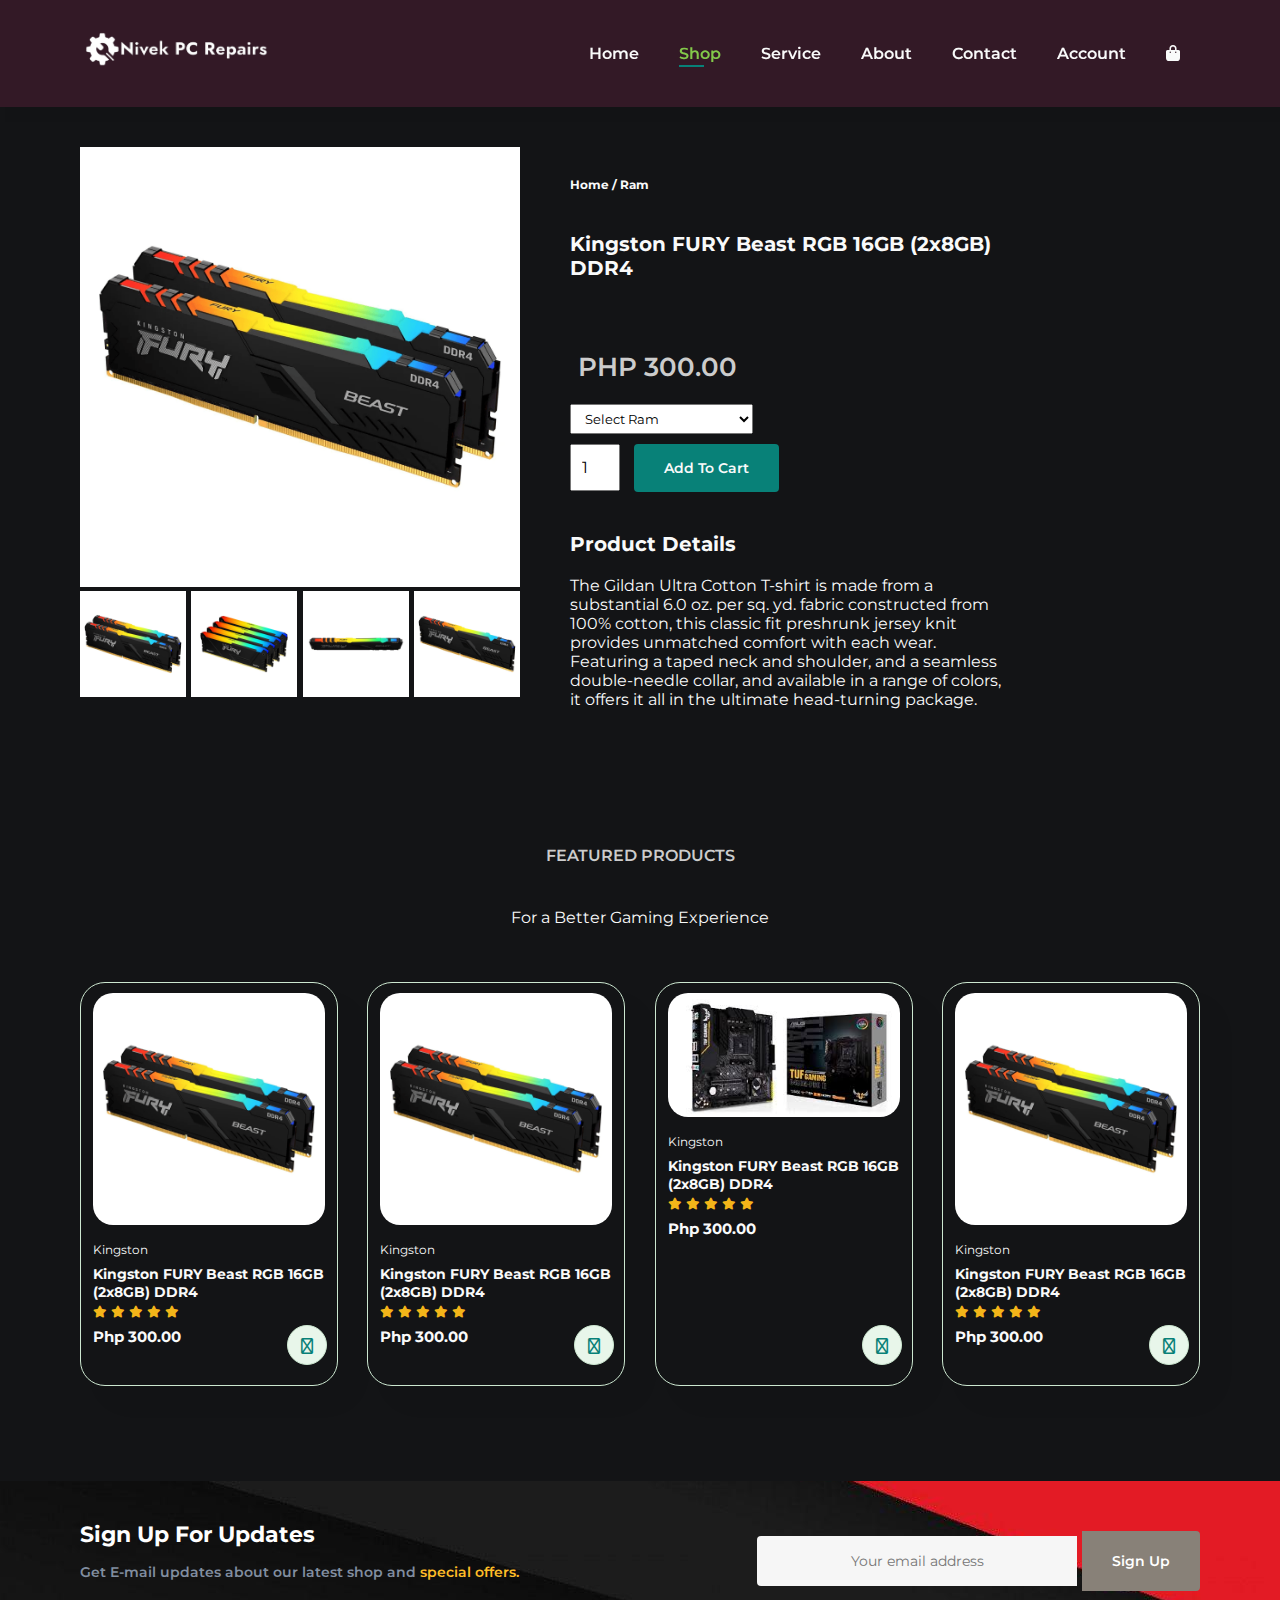
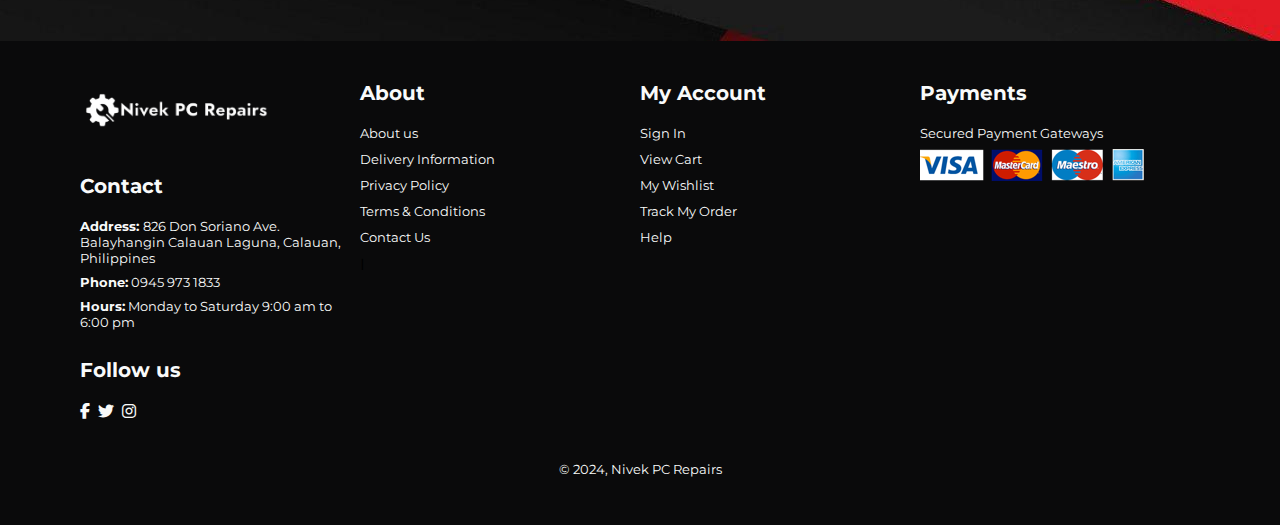
<file: sproduct.html>
<!DOCTYPE html>
<html lang="en">
<head>
    <meta charset="UTF-8">
    <meta name="viewport" content="width=device-width, initial-scale=1.0">
    <link rel="stylesheet" href="style.css">
    <link rel="stylesheet" href="https://cdnjs.cloudflare.com/ajax/libs/font-awesome/6.5.2/css/all.min.css">
    <title>Nivek PC</title>
</head>
<body>
    
    <section id="header">
        <a href="index.html"><img src="logo.png" class="logo" alt="" width="200px"></a>
        <div>
            <ul id="navbar">
                <li><a href="index.html">Home</a></li>
                <li><a class = "active" href="shop.html">Shop</a></li>
                <li><a href="Service.html">Service</a></li>
                <li><a href="about.html">About</a></li>
                <li><a href="contact.html">Contact</a></li>
                <li><a href="account.html">Account</a></li>
                <li id="lg-bag"><a href="cart.html"><i class="fa-solid fa-bag-shopping"></i></a></li>
                <a href="#" id="close"><i class="fa-solid fa-xmark"></i></a>
            </ul>
        </div>
        <div id="mobile">
            <a href="cart.html"><i class="fa-solid fa-bag-shopping"></i></a>
            <i id="bar" class="fa fa-outdent"></i>
        </div>
    </section>

    <section id="prodetails" class="section-p1">
        <div class="single-pro-image">
            <img src="images/p2.png" width="100%" id="MainImg" alt="">

            <div class="small-img-group">
                <div class="small-img-col">
                    <img src="images/p2.png" width="100%" class="small-img" alt="">
                </div>

                <div class="small-img-col">
                    <img src="product/p1.png" width="100%" class="small-img" alt="">
                </div>

                <div class="small-img-col">
                    <img src="product/p3.png" width="100%" class="small-img" alt="">
                </div>

                <div class="small-img-col">
                    <img src="product/p2.png" width="100%" class="small-img" alt="">
                </div>
            </div>
        </div>

        <div class="single-pro-details" class="section-p1">
            <h6>Home / Ram</h6>
                <h4>Kingston FURY Beast RGB 16GB (2x8GB) DDR4</h4>
                <h2>Php 300.00</h2>
                <select>
                    <option>Select Ram</option>
                    <option>8gb 3200mhz DDR4</option>
                    <option>16gb 3200mhz DDR4</option>
                    <option>8gb 2400mhz DDR4</option>
                    <option>16gb 2400mhz DDR4</option>
                    <option>8gb 4800mhz DDR5</option>
                </select>
                <input type="number" value="1">
                <button class="normal">Add To Cart</button>
                <h4>Product Details</h4>
                <span class="hello">The Gildan Ultra Cotton T-shirt is made from a substantial 6.0 oz. per
                sq. yd. fabric constructed from 100% cotton, this classic fit preshrunk
                jersey knit provides unmatched comfort with each wear. Featuring a taped neck
                and shoulder, and a seamless double-needle collar, and available in a range
                of colors, it offers it all in the ultimate head-turning package.</span>
        </div>
        </section>

    <section id="product1" class="section-p1">
            <h2>Featured Products</h2>
            <p>For a Better Gaming Experience</p>
            <div class="pro-container">
                <div class="pro">
                    <img src="images/p2.png" alt="">
                    <div class="des">
                        <span>Kingston</span>
                        <h5>Kingston FURY Beast RGB 16GB (2x8GB) DDR4</h5>
                        <div class="star">
                            <i class="fa fa-star"></i>
                            <i class="fa fa-star"></i>
                            <i class="fa fa-star"></i>
                            <i class="fa fa-star"></i>
                            <i class="fa fa-star"></i>
                        </div>
                        <h4>Php 300.00</h4>
                    </div>
                    <a href="#"><i class="fa-solid fa-cart-plus cart"></i></a>
                </div>
    
                <div class="pro">
                    <img src="images/p2.png" alt="">
                    <div class="des">
                        <span>Kingston</span>
                        <h5>Kingston FURY Beast RGB 16GB (2x8GB) DDR4</h5>
                        <div class="star">
                            <i class="fa fa-star"></i>
                            <i class="fa fa-star"></i>
                            <i class="fa fa-star"></i>
                            <i class="fa fa-star"></i>
                            <i class="fa fa-star"></i>
                        </div>
                        <h4>Php 300.00</h4>
                    </div>
                    <a href="#"><i class="fa-solid fa-cart-plus cart"></i></a>
                </div>
    
                <div class="pro">
                    <img src="images/p1.jpg" alt="">
                    <div class="des">
                        <span>Kingston</span>
                        <h5>Kingston FURY Beast RGB 16GB (2x8GB) DDR4</h5>
                        <div class="star">
                            <i class="fa fa-star"></i>
                            <i class="fa fa-star"></i>
                            <i class="fa fa-star"></i>
                            <i class="fa fa-star"></i>
                            <i class="fa fa-star"></i>
                        </div>
                        <h4>Php 300.00</h4>
                    </div>
                    <a href="#"><i class="fa-solid fa-cart-plus cart"></i></a>
                </div>
    
                <div class="pro">
                    <img src="images/p2.png" alt="">
                    <div class="des">
                        <span>Kingston</span>
                        <h5>Kingston FURY Beast RGB 16GB (2x8GB) DDR4</h5>
                        <div class="star">
                            <i class="fa fa-star"></i>
                            <i class="fa fa-star"></i>
                            <i class="fa fa-star"></i>
                            <i class="fa fa-star"></i>
                            <i class="fa fa-star"></i>
                        </div>
                        <h4>Php 300.00</h4>
                    </div>
                    <a href="#"><i class="fa-solid fa-cart-plus cart"></i></a>
                </div>
            </div>
    </section>

    <section id="newsletter" class="section-p1 section-m2">
        <div class="newstext">
            <h4>Sign Up For Updates</h4>
            <p>Get E-mail updates about our latest shop and <span>special offers.</span>
            </p>
        </div>
        <div class="form">
            <input type="text" placeholder="Your email address">
            <button class="normal">Sign Up</button>
        </div> 
    </section> 

    <footer class="section-p2">
        <div class="col">
            <img class="logo" src="logo.png" alt="" width="200px">
            <h4>Contact</h4>
            <p><strong>Address: </strong> 826 Don Soriano Ave. Balayhangin Calauan Laguna, Calauan, Philippines</p>
            <p><strong>Phone:</strong> 0945 973 1833</p>
            <p><strong>Hours:</strong> Monday to Saturday 9:00 am to 6:00 pm</p>
            <div class="follow">
                <h4>Follow us</h4>
                <div class="icon">
                    <i class="fab fa-facebook-f"></i>
                    <i class="fab fa-twitter"></i>
                    <i class="fab fa-instagram"></i>
                </div>
            </div>
        </div>

        <div class="col">
            <h4>About</h4>
                <a href="#">About us</a>
                <a href="#">Delivery Information</a>
                <a href="#">Privacy Policy</a>
                <a href="#">Terms & Conditions</a>
                <a href="#">Contact Us</a> I
        </div>

        <div class="col">
            <h4>My Account</h4>
            <a href="#">Sign In</a>
            <a href="#">View Cart</a>
            <a href="#">My Wishlist</a>
            <a href="#">Track My Order</a>
            <a href="#">Help</a>
        </div>

        <div class="col install">
            <h4>Payments</h4>
            <p>Secured Payment Gateways </p>
            <img src="images/pay.png" alt="">
        </div>

        <div class="copyright">
            <p class="copyright-text">© 2024, Nivek PC Repairs</p>
        </div>
    </footer>

    <script>
        var MainImg = document.getElementById("MainImg");
        var smallimg = document.getElementsByClassName("small-img");

        smallimg[0].onclick= function() {
            MainImg.src = smallimg[0].src;
        }
        smallimg[1].onclick= function() {
            MainImg.src = smallimg [1].src;
        }
        smallimg [2].onclick=function() {
            MainImg.src = smallimg [2].src;
        }
        smallimg[3].onclick= function() {
            MainImg.src=smallimg[3].src;
        }
    </script>

    <script src="script.js"></SCript>
</body>
</html>
</file>
<file: style.css>
@import url("https://fonts.googleapis.com/css2?family=Montserrat:wght@400;600;700&display=swap");
@import url('https://fonts.googleapis.com/css?family=Poppins');

:root {
    --body-color: hsl(228, 6%, 8%);
    --title-color: hsl(228, 8%, 98%);
    --complementary-color: hsl(330, 34%, 15%);
    --first-color: hsl(93, 54%, 54%);
    --first-color-alt: hsl(93, 50%, 48%);
    --first-color-light: hsl(93, 58%, 66%);
    --title-color: hsl(228, 8%, 98%);
    --text-color: hsl(228, 8%, 70%);
    --white-color: hsl(228, 8%, 98%);
    --black-color: hsl(228, 6%, 4%);
    --body-color: hsl(228, 6%, 8%);
    --shadow-img: 0 0 48px hsla(93, 54%, 54%, .4);
    --gradient-card: linear-gradient(180deg,
                                hsla(93, 8%, 8%),
                                hsla(93, 40%, 30%));

    --body-font: "Montserrat", sans-serif;
}

* {
    margin: 0;
    padding: 0;
    box-sizing: border-box;
    font-family: var(--body-font);
}

h1{
    font-size: 50px;
    line-height: 64px;
    color: var(--title-color);
} 

h2{
    font-size: 46px;
    line-height: 54px;
    color: var(--title-color);
}

h4{
    font-size: 20px;
    color: var(--title-color);
}
    
h6{
    font-weight: 700;
    font-size: 12px;
    color: var(--title-color);
}

p{
    font-size: 16px;
    color: var(--title-color);
    margin: 15px 0 20px 0;
}

.section-p2{
    padding: 40px 80px;
    background-color: var(--black-color);
}

.section-p1{
    padding: 40px 80px;
}

.section-m1{
    margin: 40px 0;
}

.section-m2{
    margin: 40px 0px 0px 0px;
}

button.normal{
    font-size: 14px;
    font-weight: 600;
    padding: 15px 30px;
    color: #000;
    background-color: #fff;
    border-radius: 4px;
    cursor: pointer;
    border: none;
    outline: none;
    transition: 0.25;
}

body{
    width: 100%;
    background-color: var(--body-color);
}

#header {
    display: flex;
    align-items: center;
    justify-content: space-between;
    padding: 20px 80px;
    background: var(--complementary-color);
    box-shadow: 5px 15px rgba(0, 0, 0, 0.03);
    z-index: 999;
    position: sticky;
    top: 0;
    left: 0;
}

#navbar{
    display: flex;
    align-items: center;
    justify-content: center;
}

#navbar li{
    list-style: none;
    padding: 0 20px;
    position: relative;
}

#navbar li a{
    text-decoration: none;
    font-size: 16px;
    font-weight: 600;
    color: var(--title-color);
    transition: 0.3s ease;
}

#navbar li a:hover,
#navbar li a.active{
    color: var(--first-color);
}

#navbar li a.active::after,
#navbar li a:hover::after {
    content: "";
    width: 30%;
    height: 2px;
    background: #088178;
    position: absolute;
    bottom: -4px;
    left: 20px; 
}

#mobile{
    display: none;
    align-items: center;
}

#close{
    display: none;
}

#hero {
    background-image: url("images/nice.jpg");
    height: 100vh;
    width: 100%;
    background-size: cover;
    background-position: top 25% right 0;
    padding: 0 80px;
    display: flex;
    flex-direction: column;
    align-items: flex-start;
    justify-content: center;
}

#hero h4{
    padding-bottom: 15px;
}

#hero h1{
    color: #088178;
}

#hero button{
    background-image: url("images/button.png");
    background-color: transparent;
    color: #888178;
    border: 0;
    padding: 14px 80px 20px 65px;
    background-repeat: no-repeat;
    cursor: pointer;
    font-weight: 700;
    font-size: 15px;
}

#feature{
    display: flex;
    align-items: center;
    justify-content: space-between;
    flex-wrap: wrap;
}

#feature .fe-box {
    width: 180px;
    text-align: center;
    padding: 25px 15px;
    box-shadow: 20px 20px 34px rgba(0, 0, 0, 0.03);
    border: 1px solid #cce7d0;
    border-radius: 4px;
    margin: 15px 0;
    color: var(--title-color);
    background-color: var(--body-color) ;
}

#feature .fe-box:hover {
    box-shadow: var(--shadow-img);
}

#feature .fe-box img{
    width: 100%;
    margin-bottom: 10px;
}

#feature .fe-box h6{
    display: inline-block;
    padding: 9px 8px 6px 8px;
    line-height: 1;
    border-radius: 4px;
    color: var(--black-color);
    background-color: #fddde4;
}

#feature .fe-box:nth-child(2) h6{
    background-color: #cdebbc;
}

#feature .fe-box:nth-child(3) h6{
    background-color: #d1e8f2;
}

#feature .fe-box:nth-child(4) h6{
    background-color: #cdd4f8;
}

#feature .fe-box:nth-child(5) h6{
    background-color: #f6dbf6;
}

#feature .fe-box:nth-child(6) h6{
    background-color: #fff2e5;
}

#product1 {
    text-align: center;
}

#product1 .pro-container{
    display: flex;
    justify-content: space-between;
    padding-top: 20px;
    flex-wrap: wrap;
}
    
#product1 .pro{
    width: 23%;
    min-width: 250px;
    padding: 10px 12px;
    border: 1px solid #cce7d0;
    border-radius: 25px;
    cursor: pointer;
    box-shadow: 20px 20px 30px rgba(0, 0, 0, 0.02);
    margin: 15px 0;
    transition: 0.2s ease;
    position: relative;
}
    
#product1 .pro:hover{
    box-shadow: 20px 20px 30px rgba(0, 0, 0, 0.06);
}

#product1 .pro img{
    width: 100%;
    border-radius: 20px;
}

#product1 .pro .des {
    text-align: start;
    padding: 10px 0;
}

#product1 .pro .des span {
    color: var(--title-color);
    font-size: 12px;
}

#product1 .pro .des h5{
    padding-top: 7px;
    color: var(--title-color); 
    font-size: 14px;
}

#product1 .pro .des i{
    font-size: 12px;
    color: rgb(243, 181, 25);
}

#product1 .pro .des h4{
    padding-top: 7px;
    font-size: 15px;
    font-weight: 700;
    color: var(--title-color);
}

#product1 .pro .cart{
    width: 40px;
    height: 40px;
    line-height: 40px;
    border-radius: 50px;
    background-color: #e8f6ea;
    font-weight: 500;
    color: #088178;
    border: 1px solid #cce7d0;
    position: absolute;
    bottom: 20px;
    right: 10px;
}

#banner {
    display: flex;
    flex-direction: column;
    justify-content: center;
    align-items: center;
    text-align: center;
    background-image: url("images/b1.jpg");
    width: 100%;
    height: 40vh;
    background-size: cover;
    background-position: center;
}

#banner h4 {
    color: #fff;
    font-size: 16px;
}

#banner h2 {
    color: #fff;
    font-size: 30px;
    padding: 10px 0;
}

#banner h2 span{
        color: var(--first-color);
}

#banner button:hover{
    background: var(--text-color);
    color: var(--white-color);
}

#newsletter {
    display: flex;
    justify-content: space-between;
    flex-wrap: wrap;
    align-items: center;
    background-image: url("images/b2.jpg");
    background-repeat: no-repeat;
    background-position: 20% 30%;
    background-color: #041e42;
}

#newsletter h4 {
    font-size: 22px;
    font-weight: 700;
    color: #fff;
}

#newsletter p{
    font-size: 14px;
    font-weight: 600;
    color: #818ea0;
}

#newsletter p span{
    color: #ffbd27;
}

#newsletter .form{
    display: flex;
    width: 40%;
}
    
#newsletter input{
    height: 3.125rem;
    padding: 0 1.25em;
    font-size: 14px;
    width: 100%;
    border: 1px solid transparent;
    border-radius: 4px;
    outline: none;
    border-top-right-radius: 0;
    border-bottom-right-radius: 0;
}

#newsletter button{
    background-color: #888178;
    color: #fff;
    white-space: nowrap;
    border-top-left-radius: 0;
    border-bottom-left-radius: 0;
}

#newsletter button:hover{
    background: var(--first-color-light);
    color: var(--black-color);
}

footer{
    display: flex;
    flex-wrap: wrap;
    justify-content: space-between;
}

footer .col {
    flex-basis: calc(25% - 20px); /* Each column takes up 25% of the width with some spacing */
    flex-grow: 1; /* Allow columns to grow */
    flex-shrink: 1; /* Allow columns to shrink */
    display: flex;
    flex-direction: column;
    align-items: flex-start;
    margin-bottom: 20px;
}

footer .logo{
    margin-bottom: 30px;
}

footer h4{
    font-size: 20px;
    padding-bottom: 20px;
}

footer p{
    font-size: 13px;
    margin: 0 0 8px 0;
    }

footer a {
    font-size: 13px;
    text-decoration: none;
    color: var(--title-color);
    margin-bottom: 10px;
}

footer a:hover,
footer .follow i:hover{
    color: var(--first-color-light);
}

footer .follow{
    margin-top: 20px;
}

footer .follow i {
    color: var(--white-color);
    padding-right: 4px;
    cursor: pointer;
}

footer .copyright {
    width: 100%;
    display: flex;
    justify-content: center;
    text-align: center;
    margin-top: 20px;
}

footer .copyright-text {
    font-size: 13px;
    color: var(--title-color);
}

/* Shop CSS */

#page-header {
    background-image: url("images/b3.jpg");
    width: 100%;
    height: 40vh;
    background-size: cover;
    display: flex;
    justify-content: center;
    text-align: center;
    flex-direction: column;
    padding: 14px;
}

#page-header h2,
#page-header p{
    color: var(--white-color);
}

#pagination {
    text-align: center;
}

#pagination a{
    text-decoration: none;
    background-color: #088178;
    padding: 15px 20px;
    border-radius: 4px;
    color: var(--white-color);
    font-weight: 600;
}

#pagination a i{
    font-size: 16px;
    font-weight: 600;
}

/* Single Product*/
#prodetails{
    display: flex;
    margin-right: 20px;
}

#prodetails .single-pro-image {
    width: 40%;
    margin-right: 50px;
}

.small-img-group {
    display: flex;
    justify-content: space-between;
}

.small-img-col{
    flex-basis: 24%;
    cursor: pointer;
}

#prodetails .single-pro-details{
    width: 40%;
    padding-top: 30px;
}

#prodetails .single-pro-details h4{
    padding: 40px 0 20px 0;
}

.hello{
    color: var(--white-color);
}

#prodetails .single-pro-details h2{
    font-size: 26px;
}

#prodetails .single-pro-details select {
    display: block;
    padding: 5px 10px;
    margin-bottom: 10px;
}
    
#prodetails .single-pro-details input {
    width: 50px;
    height: 47px;
    padding-left: 10px;
    font-size: 16px;
    margin-right: 10px;
}

#prodetails .single-pro-details input:focus{
    outline: none;
}

#prodetails .single-pro-details button{
    background: #088178;
    color: var(--white-color);
}

#prodetails .single-pro-details input span{
    line-height: 25px;
}


/*About us CSS*/
#page-header.about-header{
    background-image: url(images/1.png);
}

#about-head{
    display: flex;
    align-items: center;
}

#about-head img{
    width: 50%;
    height: auto;
}

#about-head div{
    padding-left: 40px;
}

.head{
    color: var(--white-color);
}

/*CONTACT CSS*/
#page-header.contact-header{
    background-image: url(images/b1.jpg);
}

#contact-details{
    display: flex;
    align-items: center;
    justify-content: space-between;
}

#contact-details .detail{
    width: 40%;
}

#contact-details .details span {
    font-size: 12px;
    }

#contact-details .details h2{
    font-size: 26px;
    line-height: 35px;
    padding: 20px 0;
}

#contact-details .details h3 {
    font-size: 16px;
    padding-bottom: 15px;
    color: var(--white-color);
}

#contact-details .details span{
    color: var(--white-color);
}
    
#contact-details .details li{
    list-style: none;
    display: flex;
    padding: 10px 0;
}

#contact-details .details li i{
    font-size: 14px;
    padding-right: 22px;
    color: var(--white-color);

}

#contact-details .details li p{
    margin: 0;
    font-size: 14px;
}

#contact-details .map{
    width: 55%;
    height: 400px;
}

#contact-details .map iframe{
    width: 100%;
    height: 100%;
}



/*Account CSS*/
a {
    color: #92badd;
    display:inline-block;
    text-decoration: none;
    font-weight: 400;
  }
  
  h2 {
    text-align: center;
    font-size: 16px;
    font-weight: 600;
    text-transform: uppercase;
    display:inline-block;
    margin: 40px 8px 10px 8px; 
    color: #cccccc;
  }
  
  
  
  /* STRUCTURE */
  
  .wrapper {
    display: flex;
    align-items: center;
    flex-direction: column; 
    justify-content: center;
    width: 100%;
    min-height: 100%;
    padding: 20px;
  }
  
  #formContent {
    -webkit-border-radius: 10px 10px 10px 10px;
    border-radius: 10px 10px 10px 10px;
    background: #fff;
    padding: 30px;
    width: 90%;
    max-width: 450px;
    position: relative;
    padding: 0px;
    -webkit-box-shadow: 0 30px 60px 0 rgba(0,0,0,0.3);
    box-shadow: 0 30px 60px 0 rgba(0,0,0,0.3);
    text-align: center;
  }
  
  #formFooter {
    background-color: #f6f6f6;
    border-top: 1px solid #dce8f1;
    padding: 25px;
    text-align: center;
    -webkit-border-radius: 0 0 10px 10px;
    border-radius: 0 0 10px 10px;
  }
  
  
  
  /* TABS */
  
  h2.inactive {
    color: #cccccc;
  }
  
  h2.active {
    color: #0d0d0d;
    border-bottom: 2px solid #5fbae9;
  }
  
  
  
  /* FORM TYPOGRAPHY*/
  
  input[type=button], input[type=submit], input[type=reset]  {
    background-color: #56baed;
    border: none;
    color: white;
    padding: 15px 80px;
    text-align: center;
    text-decoration: none;
    display: inline-block;
    text-transform: uppercase;
    font-size: 13px;
    -webkit-box-shadow: 0 10px 30px 0 rgba(95,186,233,0.4);
    box-shadow: 0 10px 30px 0 rgba(95,186,233,0.4);
    -webkit-border-radius: 5px 5px 5px 5px;
    border-radius: 5px 5px 5px 5px;
    margin: 5px 20px 40px 20px;
    -webkit-transition: all 0.3s ease-in-out;
    -moz-transition: all 0.3s ease-in-out;
    -ms-transition: all 0.3s ease-in-out;
    -o-transition: all 0.3s ease-in-out;
    transition: all 0.3s ease-in-out;
  }
  
  input[type=button]:hover, input[type=submit]:hover, input[type=reset]:hover  {
    background-color: #39ace7;
  }
  
  input[type=button]:active, input[type=submit]:active, input[type=reset]:active  {
    -moz-transform: scale(0.95);
    -webkit-transform: scale(0.95);
    -o-transform: scale(0.95);
    -ms-transform: scale(0.95);
    transform: scale(0.95);
  }
  
  input[type=text] {
    background-color: #f6f6f6;
    border: none;
    color: #0d0d0d;
    padding: 15px 32px;
    text-align: center;
    text-decoration: none;
    display: inline-block;
    font-size: 16px;
    margin: 5px;
    width: 85%;
    border: 2px solid #f6f6f6;
    -webkit-transition: all 0.5s ease-in-out;
    -moz-transition: all 0.5s ease-in-out;
    -ms-transition: all 0.5s ease-in-out;
    -o-transition: all 0.5s ease-in-out;
    transition: all 0.5s ease-in-out;
    -webkit-border-radius: 5px 5px 5px 5px;
    border-radius: 5px 5px 5px 5px;
  }
  
  input[type=text]:focus {
    background-color: #fff;
    border-bottom: 2px solid #5fbae9;
  }
  
  input[type=text]:placeholder {
    color: #cccccc;
  }
  
  
  
  /* ANIMATIONS */
  
  /* Simple CSS3 Fade-in-down Animation */
  .fadeInDown {
    -webkit-animation-name: fadeInDown;
    animation-name: fadeInDown;
    -webkit-animation-duration: 1s;
    animation-duration: 1s;
    -webkit-animation-fill-mode: both;
    animation-fill-mode: both;
  }
  
  @-webkit-keyframes fadeInDown {
    0% {
      opacity: 0;
      -webkit-transform: translate3d(0, -100%, 0);
      transform: translate3d(0, -100%, 0);
    }
    100% {
      opacity: 1;
      -webkit-transform: none;
      transform: none;
    }
  }
  
  @keyframes fadeInDown {
    0% {
      opacity: 0;
      -webkit-transform: translate3d(0, -100%, 0);
      transform: translate3d(0, -100%, 0);
    }
    100% {
      opacity: 1;
      -webkit-transform: none;
      transform: none;
    }
  }
  
  /* Simple CSS3 Fade-in Animation */
  @-webkit-keyframes fadeIn { from { opacity:0; } to { opacity:1; } }
  @-moz-keyframes fadeIn { from { opacity:0; } to { opacity:1; } }
  @keyframes fadeIn { from { opacity:0; } to { opacity:1; } }
  
  .fadeIn {
    opacity:0;
    -webkit-animation:fadeIn ease-in 1;
    -moz-animation:fadeIn ease-in 1;
    animation:fadeIn ease-in 1;
  
    -webkit-animation-fill-mode:forwards;
    -moz-animation-fill-mode:forwards;
    animation-fill-mode:forwards;
  
    -webkit-animation-duration:1s;
    -moz-animation-duration:1s;
    animation-duration:1s;
  }
  
  .fadeIn.first {
    -webkit-animation-delay: 0.4s;
    -moz-animation-delay: 0.4s;
    animation-delay: 0.4s;
  }
  
  .fadeIn.second {
    -webkit-animation-delay: 0.6s;
    -moz-animation-delay: 0.6s;
    animation-delay: 0.6s;
  }
  
  .fadeIn.third {
    -webkit-animation-delay: 0.8s;
    -moz-animation-delay: 0.8s;
    animation-delay: 0.8s;
  }
  
  .fadeIn.fourth {
    -webkit-animation-delay: 1s;
    -moz-animation-delay: 1s;
    animation-delay: 1s;
  }
  
  /* Simple CSS3 Fade-in Animation */
  .underlineHover:after {
    display: block;
    left: 0;
    bottom: -10px;
    width: 0;
    height: 2px;
    background-color: #56baed;
    content: "";
    transition: width 0.2s;
  }
  
  .underlineHover:hover {
    color: #0d0d0d;
  }
  
  .underlineHover:hover:after{
    width: 100%;
  }
  
  
  
  /* OTHERS */
  
  *:focus {
      outline: none;
  } 
  
  #icon {
    width:60%;
  }
  
  * {
    box-sizing: border-box;
  }



@media (max-width:799px) {
    .section-p2 {
        padding: 40px 40px;
        background-color: var(--black-color);
    }

    #navbar {
    display: flex;
    flex-direction: column;
    align-items: flex-start;
    justify-content: flex-start;
    position: fixed;
    top: 0;
    right: -300px;
    height: 100vh;
    width: 300px;
    background-color: var(--complementary-color);
    box-shadow: 0 40px 60px rgba(0, 0, 0, 0.1);
    padding: 80px 0 0 10px;
    transition: 0.3s;
    }

    #navbar.active{
        right: 0px;
    }

    #navbar li{
        margin-bottom: 25px;
    }

    #mobile{
        display: flex;
        align-items: center;
    }

    #mobile i{
        color: var(--white-color);
        font-size: 24px;
        padding-left: 20px;
    }

    #close{
        display: initial;
        position: absolute;
        top: 30px;
        left: 30px;
        color: var(--white-color);
        font-size: 24px;
    }

    #lg-bag{
        display: none;
    }

    #hero {
        height: 80vh;
        padding: 0 80px;
        background-position: top 35% right 40%;
    }

    #feature {
        justify-content: center;
    }

    #feature .fe-box {
        margin: 15px 15px;
        color: var(--title-color);
        background-color: var(--body-color);
    }

    #product1 .pro-container {
        justify-content: center;
    }

    #product1 .pro {
        margin: 15px;
    }

    #banner {
        height: 20vh;
    }

    #newsletter .form {
        width: 70%;
    }
}

@media (max-width: 477px) {
    .section-p1 {
        padding: 20px;
    }
    .section-p2 {
        padding: 20px;
        background-color: var(--black-color);
    }
    #header {
        padding: 10px 30px;
    }
    h1 {
        font-size: 38px;
    }

    h2 {
        font-size: 32px;
    }

    #hero {
        padding: 0 20px;
        background-position: 55%; 
    }

    #feature {
        justify-content: space-between;
    }

    #feature .fe-box {
        width: 155px;
        margin: 0  0 15px 0;
        color: var(--title-color);
        background-color: var(--body-color);
    }

    #product1 .pro {
        width: 100%;
    }

    #banner {
        height: 40vh;
    }

    #newsletter {
        padding: 40px 20px;
    }

    #newsletter .form {
        width: 100%;
    }
    
    /*Single Product*/
    #prodetails {
        display: flex;
        flex-direction: column;
    }

    #prodetails .single-pro-image{
        width: 100%;
        margin-right: 0px;
    }

    #prodetails .single-pro-details{
        width: 100%;
    }

    /*About Page*/
    #about-head {
        flex-direction: column;
    }

    #about-head img {
        width: 100%;
        margin-bottom: 20px;
    }

    #about-head div {
        padding-left: 0px;
    }

}
</file>
<file: adminpanel.css>
body{
	margin:0px;
	padding: 0px;
	background-color:#1b203d;
	overflow: hidden;
	font-family: system-ui;
}
.clearfix{
	clear: both;
}
.logo{
	margin: 0px;
	margin-left: 28px;
    font-weight: bold;
    color: white;
    margin-bottom: 30px;
}
.logo span{
	color: #f7403b;
}
.sidenav {
  height: 100%;
  width: 300px;
  position: fixed;
  z-index: 1;
  top: 0;
  left: 0;
  background-color: #272c4a;
  overflow: hidden;
  transition: 0.5s;
  padding-top: 30px;
}
.sidenav a {
  padding: 15px 8px 15px 32px;
  text-decoration: none;
  font-size: 20px;
  color: #818181;
  display: block;
  transition: 0.3s;
}
.sidenav a:hover {
  color: #f1f1f1;
  background-color:#1b203d;
}
.sidenav{
  position: absolute;
  top: 0;
  right: 25px;
  font-size: 36px;
}
#main {
  transition: margin-left .5s;
  padding: 16px;
  margin-left: 300px;
}
.head{
	padding:20px;
}
.col-div-6{
	width: 50%;
	float: left;
}
.profile{
    display: inline-block;
    float: right;
    width: 200px;

}
.pro-img{
	float: left;
    width: 40px;
    margin-top: 8px;
    margin-left: 20px;
}
.profile p{
    color: #6c7293;
    font-weight: 500;
    margin-left: 35px;
    margin-top: 10px;
    font-size: 13.5px;
    background-color: white;
    padding: 5px;
    border-radius: 25px;
    padding-left: 35px;
    cursor: pointer;
}
.dots{
  margin-left: 10px;

}
.profile-div{
  background-color: white;
  width: 140px;
  border: 1px solid #ddd;
  padding: 10px 0px;
  right: 2%;
  border-radius: 5px;
  position: absolute;
  z-index: 9;
  display: none;

}
.profile-div:after{
  content: '';
    position: absolute;
    height: 10px;
    width: 10px;
    background-color: white;
    top: -6px;
    border-left: 1px solid #ddd;
    border-top: 1px solid #ddd;
    transform: rotate(45deg);
    right: 10%;
}
.profile-div p{
  margin: 0px;
    padding: 10px 20px;
}
.profile-div p:hover{
  margin: 0px;
    padding: 10px 20px;
    background-color: #5643ff;
    border-radius: 0px;
    color: white;
}

.col-div-3{
	width: 25%;
	float: left;
}
.box{
	width: 85%;
	height: 100px;
	background-color: #272c4a;
	margin-left: 10px;
	padding:10px;
}
.box p{
	 font-size: 35px;
    color: white;
    font-weight: bold;
    line-height: 30px;
    padding-left: 10px;
    margin-top: 20px;
    display: inline-block;
}
.box p span{
	font-size: 20px;
	font-weight: 400;
	color: #818181;
}
.box-icon{
	font-size: 40px!important;
    float: right;
    margin-top: 35px!important;
    color: #818181;
    padding-right: 10px;
}
.col-div-8{
	width: 70%;
	float: left;
}
.col-div-4{
	width: 30%;
	float: left;
}
.content-box{
	padding: 20px;
}
.content-box p{
	margin: 0px;
    font-size: 20px;
    color: #f7403b;
}
.content-box p span{
	float: right;
    background-color: #ddd;
    padding: 3px 10px;
    font-size: 15px;
}
.box-8, .box-4{
	width: 95%;
	background-color: #272c4a;
	height: 330px;
	
}
.nav2{
	display: none;
}

.box-8{
	margin-left: 10px;
}
table {
  font-family: arial, sans-serif;
  border-collapse: collapse;
  width: 100%;
  
}
td, th {
  text-align: left;
  padding:15px;
  color: #ddd;
  border-bottom: 1px solid #81818140;
}
.circle-wrap {
  margin: 50px auto;
  width: 150px;
  height: 150px;
  background: #e6e2e7;
  border-radius: 50%;
}
.circle-wrap .circle .mask,
.circle-wrap .circle .fill {
  width: 150px;
  height: 150px;
  position: absolute;
  border-radius: 50%;
}
.circle-wrap .circle .mask {
  clip: rect(0px, 150px, 150px, 75px);
}

.circle-wrap .circle .mask .fill {
  clip: rect(0px, 75px, 150px, 0px);
  background-color: #f7403b;
}
.circle-wrap .circle .mask.full,
.circle-wrap .circle .fill {
  animation: fill ease-in-out 3s;
  transform: rotate(126deg);
}

@keyframes fill {
  0% {
    transform: rotate(0deg);
  }
  100% {
    transform: rotate(126deg);
  }
}
.circle-wrap .inside-circle {
  width: 130px;
  height: 130px;
  border-radius: 50%;
  background: #fff;
  line-height: 130px;
  text-align: center;
  margin-top: 10px;
  margin-left: 10px;
  position: absolute;
  z-index: 100;
  font-weight: 700;
  font-size: 2em;
}
</file>
<file: adminlog.css>
/*
  MAIN RULES FOR CSS STYLESHEET
*/
.container {
  width: 1170px;
  margin: auto;
  border-radius: 8px;
  border: 1px solid rgba(255, 255, 255, 0.5);
  backdrop-filter: blur(11px);
  -webkit-backdrop-filter: blur(9px);
  
}

body {
    background-image: url('bg.jpg');
    background-size: cover; /* Cover the entire background */
    background-repeat: no-repeat; /* Prevent the background image from repeating */
    background-position: center; /* Center the background image */
 }
 
/************************************/



/*
  AdreNaline TeaM ADMIN PANEL
*/
.heading {
  text-align: center;
  margin: 150px 0 50px;
  font-size: 30px;
  color: rgb(8, 35, 54);
}

.span1 {
  font-size: 32px;
  font-weight: bold;
  color: rgb(64, 155, 212);
}

.span1 span {
  color: white;
}

.span2 {
  font-size: 35px;
  color: rgba(64, 155, 212, 0.5);
  letter-spacing: 7px;
  margin-left: 7px;
  text-transform: uppercase;
}

hr {
  width: 300px;
  border: 2px solid;
  border-radius: 5px;
  color: rgb(8, 35, 54);
}
/************************************/



/*
  USERNAME INPUT
*/
.user {
  width: 300px;
  display: table;
  padding: 15px 20px;
  margin: auto;
  font-size: 18px;
  letter-spacing: 1px;
  border: 0 none;
  border-left: 2px solid rgb(0, 18, 30);
  border-right: 2px solid rgb(0, 18, 30);
  background-color: rgb(8, 35, 54);
  color: rgb(113, 127, 136);
}
/************************************/



/*
  PASSWORD INPUT
*/
.pass {
  width: 300px;
  display: table;
  padding: 15px 20px;
  margin: 20px auto;
  font-size: 18px;
  letter-spacing: 1px;
  border: 0 none;
  border-left: 2px solid rgb(0, 18, 30);
  border-right: 2px solid rgb(0, 18, 30);
  background-color: rgb(8, 35, 54);
  color: rgb(113, 127, 136);
}
/************************************/



/*
  USERNAME & PASSWORD INPUTS :hover
*/
.user:hover, .pass:hover {
  border-left: 2px solid rgb(64, 155, 212);
  border-right: 2px solid rgb(64, 155, 212);
  color: rgb(64, 155, 212);
}
/************************************/



/*
  USERNAME & PASSWORD INPUTS :focus
*/

/************************************/



/*
  USERNAME & PASSWORD INPUTS
  :not(focus)
*/

/************************************/

.remdiv {
  width: 300px;
  margin: auto;
}

.remcheck {
  margin-top: 4px;
  margin-left: -20px;
  float: left;
}

.remcheck:hover {
  cursor: pointer;
}

.remspan {
  color: rgb(113, 127, 136);
}

.remcheck:checked + .remspan {
  color: rgb(64, 155, 212);
  transition: .6s;
}

.remcheck:not(checked) + .remspan {
  color: rgb(113, 127, 136);
  transition: .6s;
}

.forgot a {
    text-decoration: none;
    color: inherit;
}

.forgot {
  float: right;
  margin-right: -20px;
  color: rgb(113, 127, 136);
  text-transform: capitalize;
  font-family:'Segoe UI', Tahoma, Geneva, Verdana, sans-serif
}

.forgot:hover {
  color: rgb(113, 127, 136);
  text-decoration: underline;
  cursor: pointer;
}

.submit {
  display: table;
  margin: 40px auto;
  padding: 10px 0 10px 0;
  width: 100px;
  font-size: 20px;
  font-weight: bold;
  text-transform: uppercase;
  background-color: rgb(8, 35, 54);
  color: rgb(113, 127, 136);
  border: 5px none rgb(0, 18, 30);
}

.submit:hover {
  border-left: 5px solid rgb(64, 155, 212);
  border-right: 5px solid rgb(64, 155, 212);
  border-radius: 5px;
  width: 90px;
  cursor: pointer;
  color: rgb(64, 155, 212);
  background-color: rgb(0, 18, 30);
  transition: .2s;
}

.submit:not(hover) {
  color: rgb(113, 127, 136);
  border: 5px none rgb(0, 18, 30);
  transition: .6s;
}

.bydiv {
  text-align: center;
  letter-spacing: 2px;
  font-size: 15px;
  color: rgba(64, 155, 212, 0.5);
  text-transform: capitalize;
  margin: 150px 0 30px;
}

.password-container {
    position: relative;
}

.toggle-password {
    position: absolute;
    top: 50%;
    transform: translateY(-50%);
    cursor: pointer;
    color: rgba(113, 127, 136, 0.7);
}

.toggle-password:hover {
    color: rgba(64, 155, 212, 0.7);
}


/* Media Query for Devices with a Maximum Width of 600px */

@media screen and (max-width: 600px) {

    .container {
      width: 100%;
      padding: 0 20px;
      box-sizing: border-box;
      margin: auto;
    }
  
    .heading {
      margin: 100px 0 30px;
      font-size: 25px;
    }
  
    .span1 {
      font-size: 28px;
    }
  
    .span2 {
      font-size: 30px;
      letter-spacing: 5px;
      margin-left: 5px;
    }
  
    hr {
      width: 200px;
    }
  
    .user,
    .pass {
      width: 100%;
      max-width: 400px;
      margin: 20px auto;
    }
  
    .user:hover,
    .pass:hover {
      border-left: 2px solid rgb(64, 155, 212);
      border-right: 2px solid rgb(64, 155, 212);
      color: rgb(64, 155, 212);
    }
  
    .remdiv {
      width: 100%;
      max-width: 400px;
      margin: auto;
    }
  
    .forgot {
      margin-right: 0;
    }
  
    .submit {
      margin: 20px auto;
      width: 90%;
      max-width: 200px;
      font-size: 18px;
    }
  
    .bydiv {
      margin: 100px 0 20px;
    }
  
    .toggle-password {
        right: 10px; /* Adjusted position */
      }
      
      /* Inline Style */
      .toggle-password {
        right: 20px !important;
      }
}
</file>
